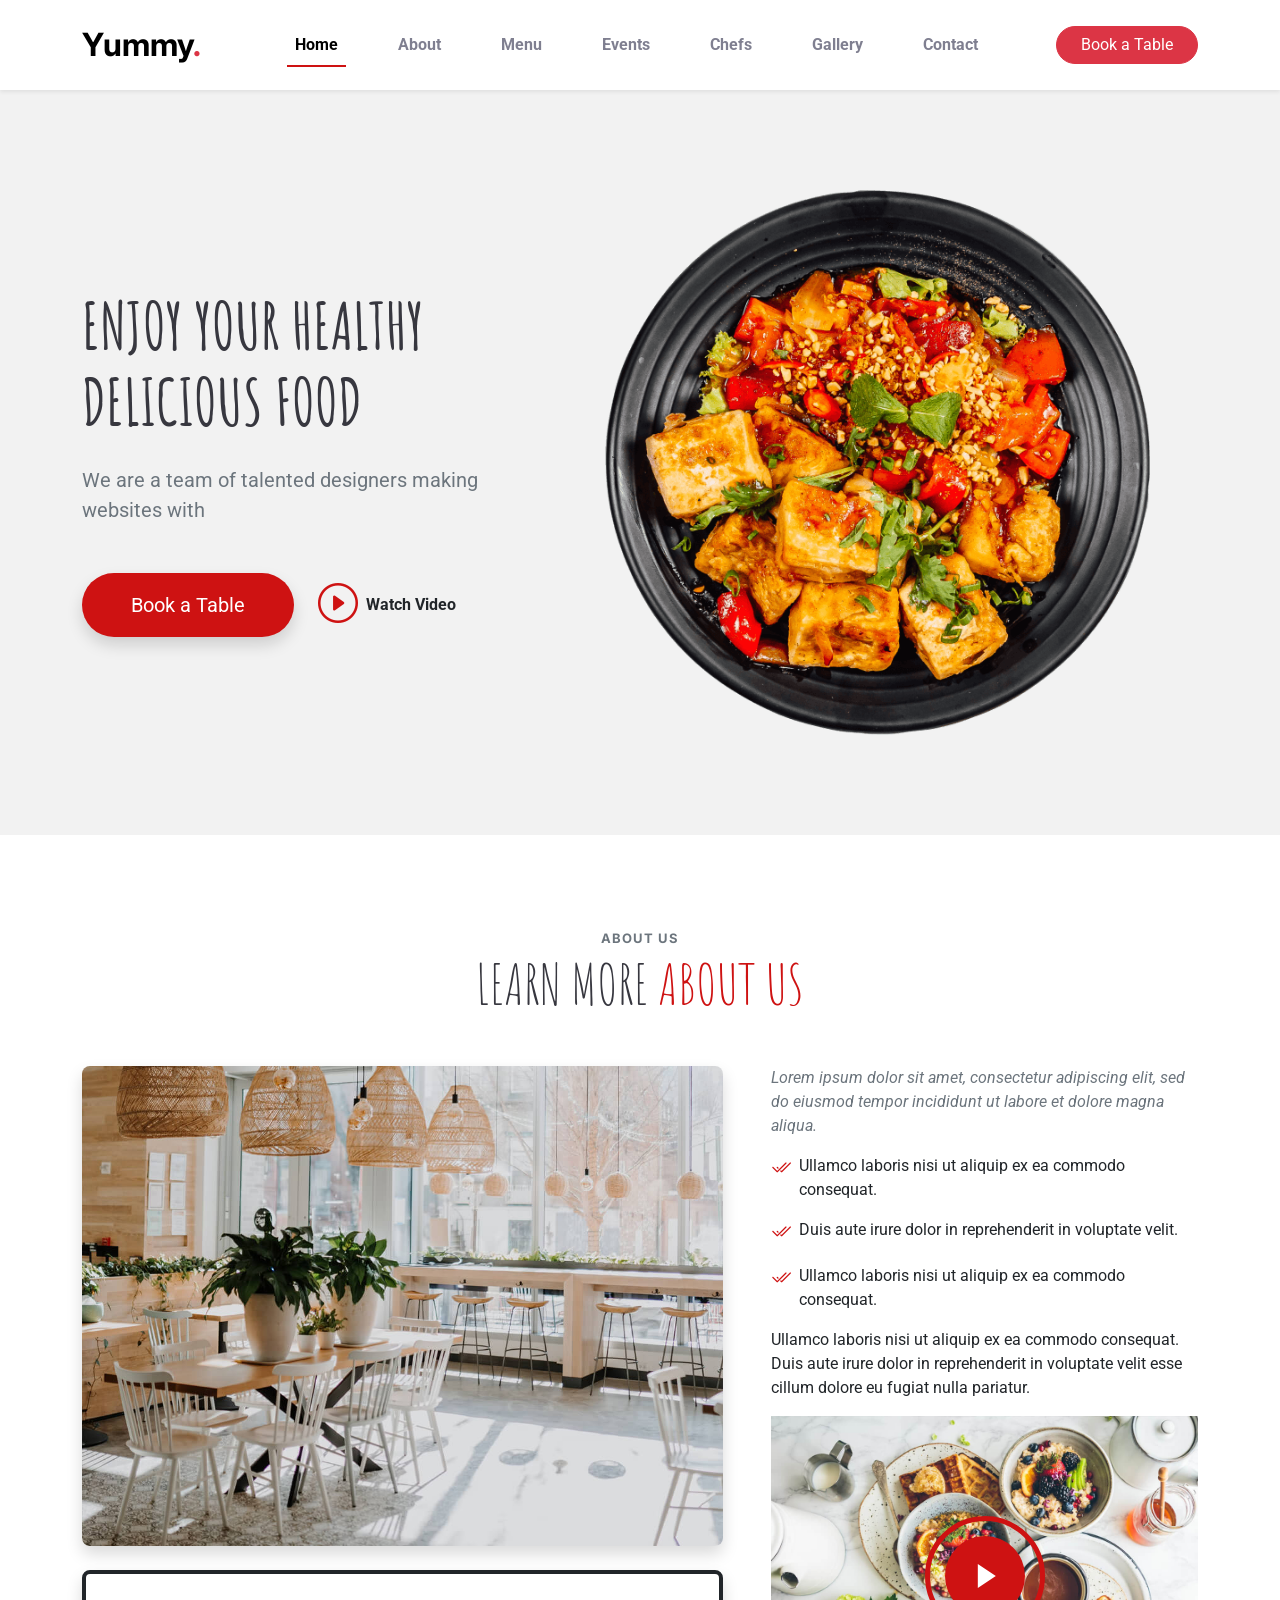
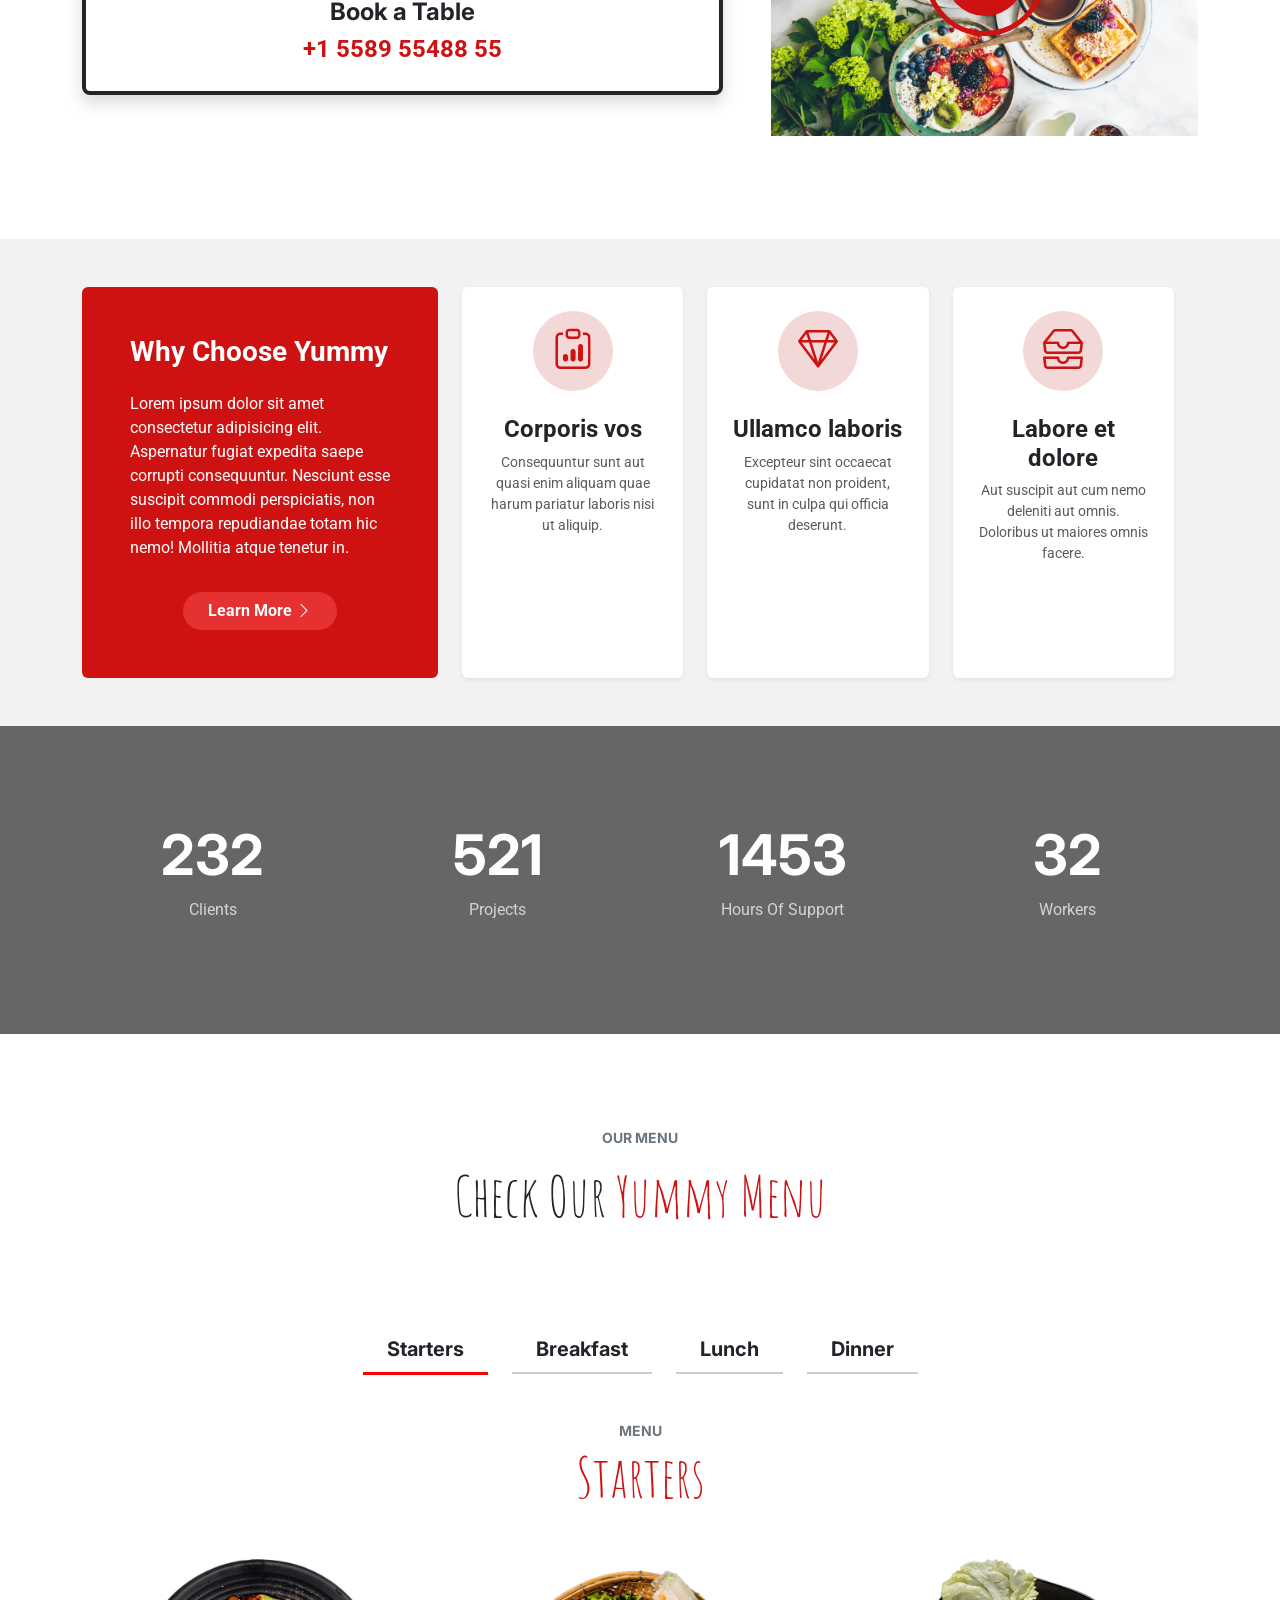
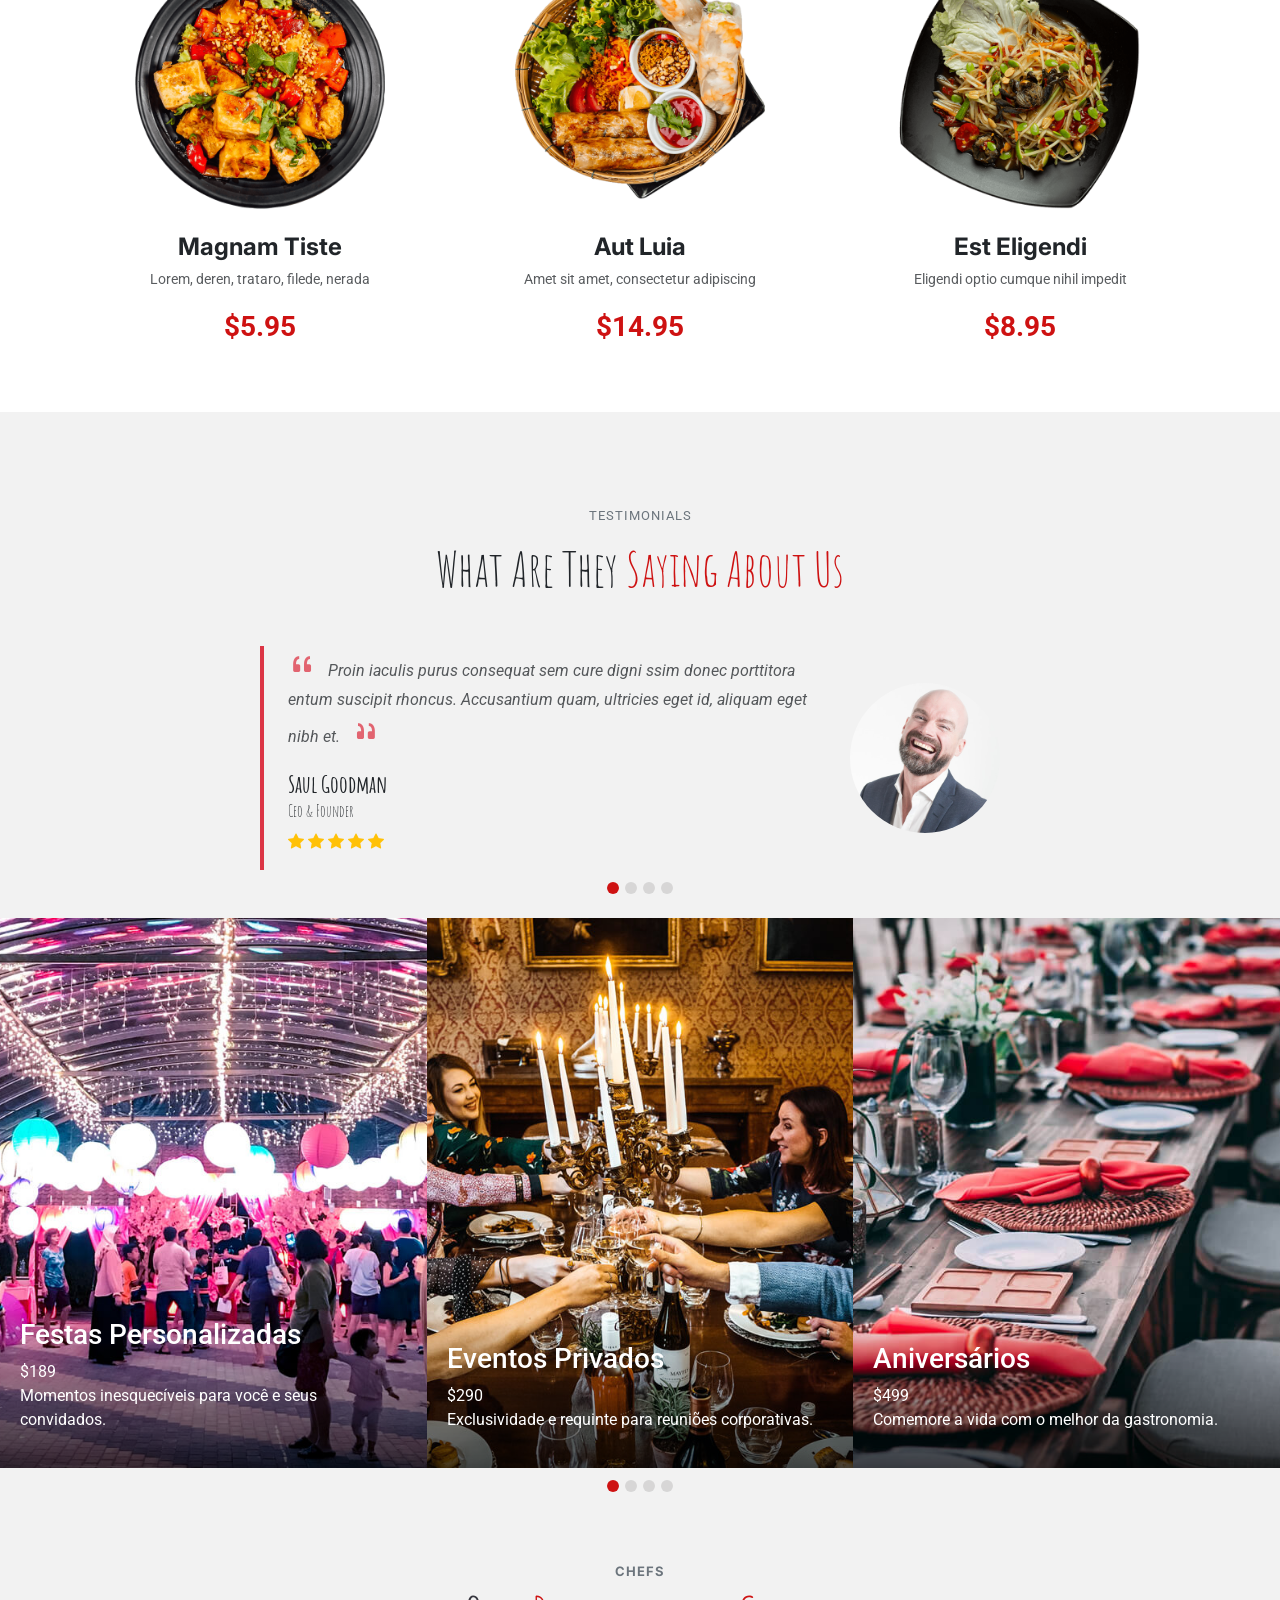
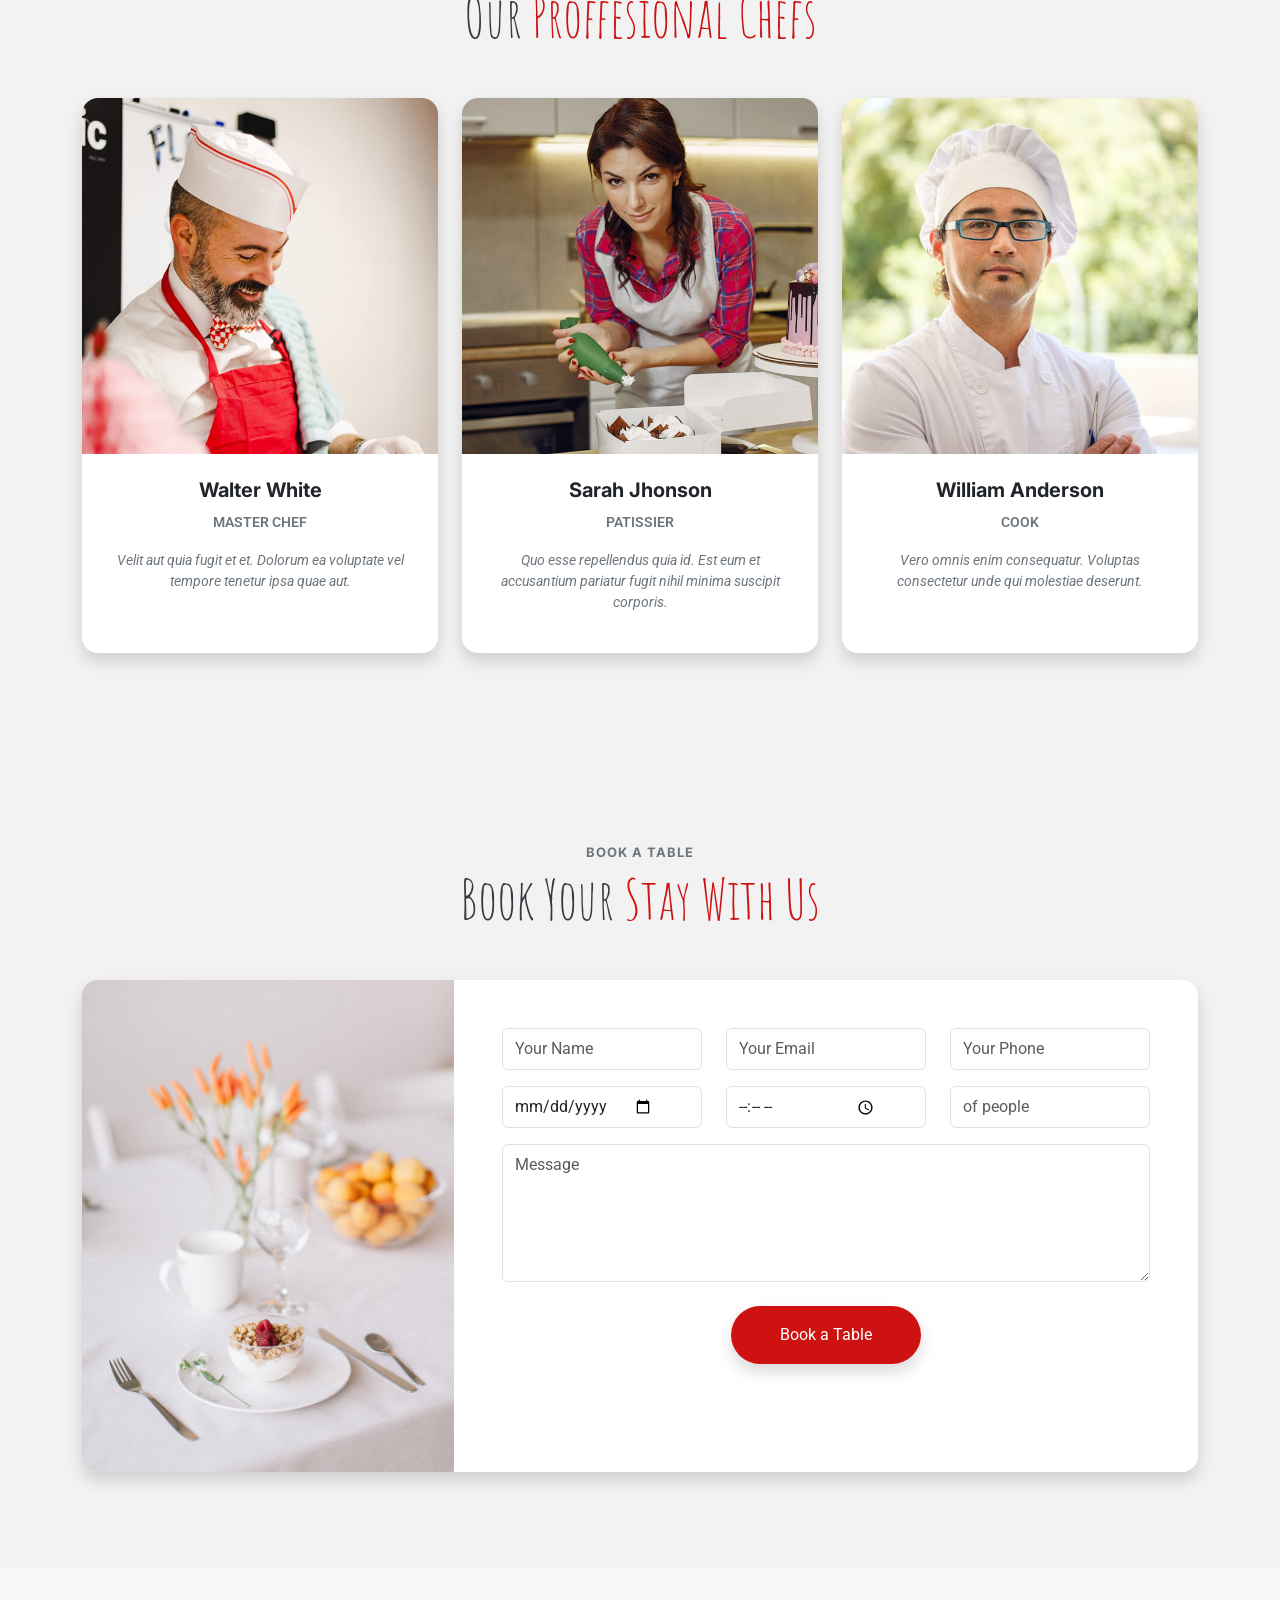
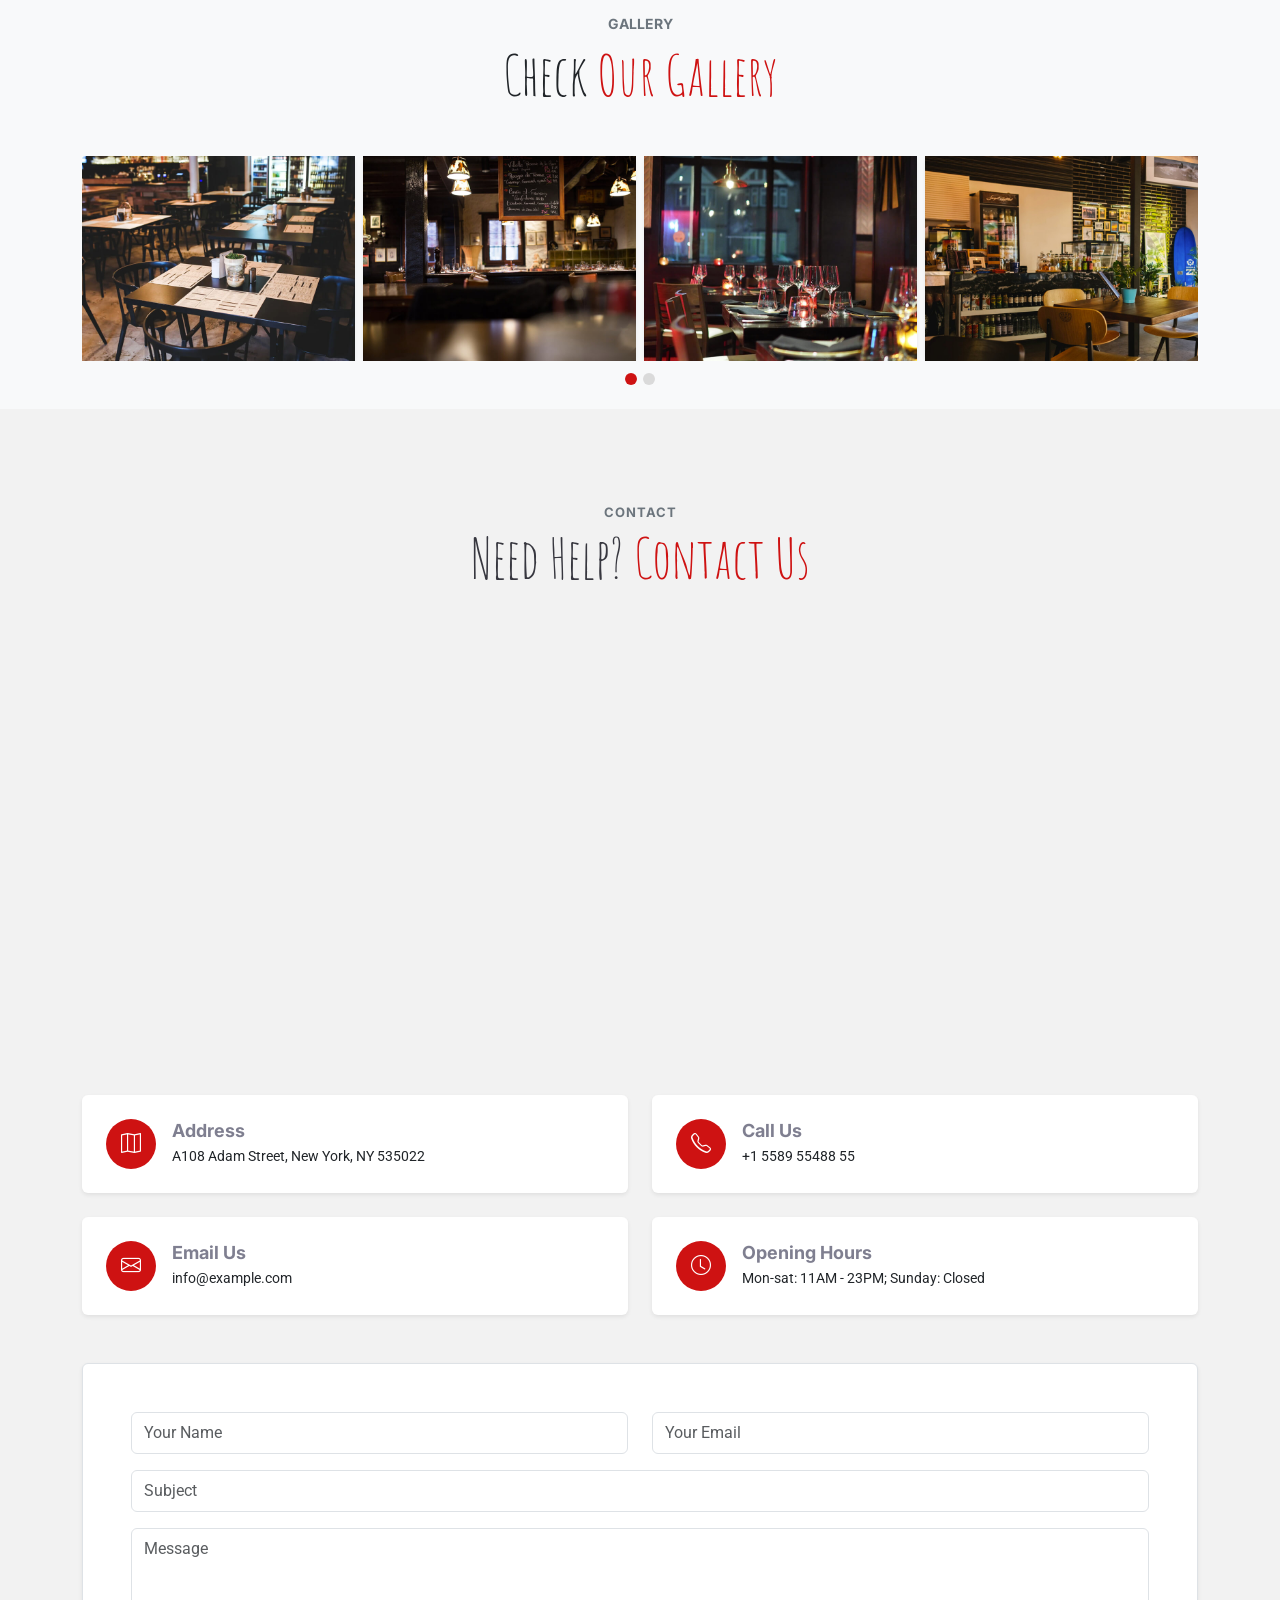
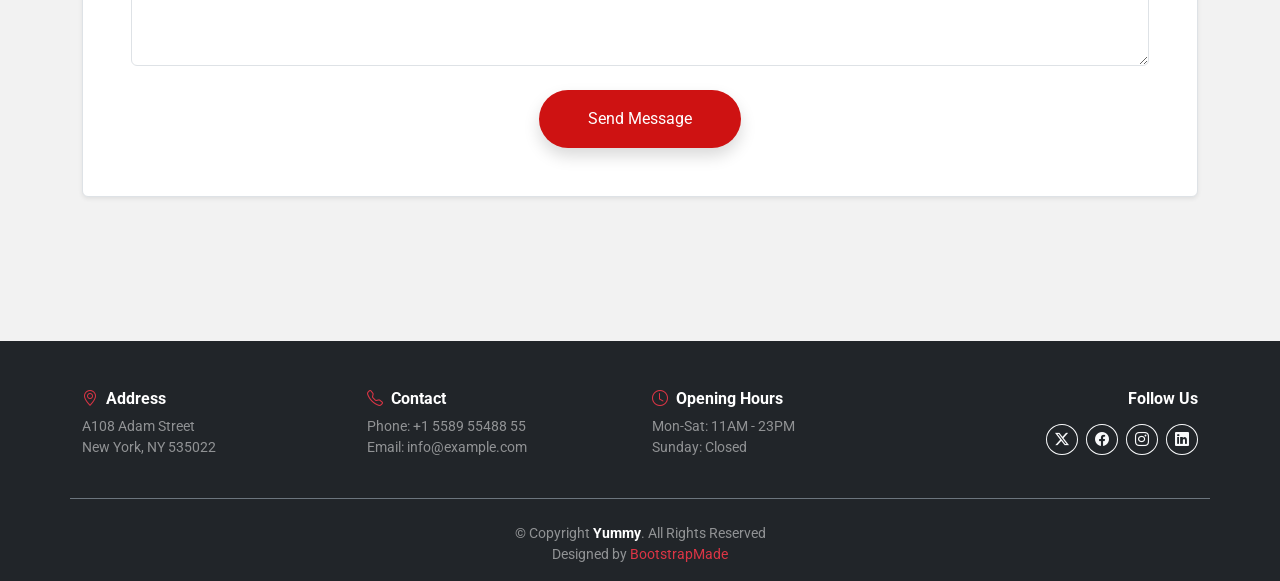
<file: index.html>
<!DOCTYPE html>
<html lang="pt-br">

<head>
    <meta charset="UTF-8">
    <meta name="viewport" content="width=device-width, initial-scale=1.0">
    <title>Yummy</title>

    <link rel="stylesheet" href="style.css">
    <link href="https://cdn.jsdelivr.net/npm/bootstrap@5.3.8/dist/css/bootstrap.min.css" rel="stylesheet" integrity="sha384-sRIl4kxILFvY47J16cr9ZwB07vP4J8+LH7qKQnuqkuIAvNWLzeN8tE5YBujZqJLB" crossorigin="anonymous">
    <link rel="stylesheet" href="https://cdn.jsdelivr.net/npm/bootstrap-icons@1.13.1/font/bootstrap-icons.min.css">

    <link rel="preconnect" href="https://fonts.googleapis.com">
    <link rel="preconnect" href="https://fonts.gstatic.com" crossorigin>
    <link
        href="https://fonts.googleapis.com/css2?family=Amatic+SC:wght@400;700&family=Inter:wght@300;400;500;600;700&family=Roboto:wght@300;400;500;700&display=swap"
        rel="stylesheet">
</head>

<body data-bs-spy="scroll" data-bs-target="#navbarNav" data-bs-offset="100"
    style="font-family: 'Roboto', sans-serif; color: #212529; background-color: #ffffff;">

    <main>
        <!-- Navegação -->
        <nav class="navbar navbar-expand-lg navbar-light bg-white sticky-top shadow-sm py-3">
            <div class="container">
                <a class="navbar-brand fw-bold fs-2 font-inter" href="#">
                    Yummy<span class="text-danger">.</span>
                </a>

                <button class="navbar-toggler border-0" type="button" data-bs-toggle="collapse"
                    data-bs-target="#navbarNav">
                    <span class="navbar-toggler-icon"></span>
                </button>

                <div class="collapse navbar-collapse justify-content-center" id="navbarNav">
                    <ul class="navbar-nav gap-lg-4">
                        <li class="nav-item">
                            <a class="nav-link fw-bold active" href="#home">Home</a>
                        </li>
                        <li class="nav-item">
                            <a class="nav-link fw-bold" href="#about">About</a>
                        </li>
                        <li class="nav-item">
                            <a class="nav-link fw-bold" href="#menu">Menu</a>
                        </li>
                        <li class="nav-item">
                            <a class="nav-link fw-bold" href="#events">Events</a>
                        </li>
                        <li class="nav-item">
                            <a class="nav-link fw-bold" href="#chefs">Chefs</a>
                        </li>
                        <li class="nav-item">
                            <a class="nav-link fw-bold" href="#gallery">Gallery</a>
                        </li>
                        <li class="nav-item">
                            <a class="nav-link fw-bold" href="#contact">Contact</a>
                        </li>
                    </ul>
                </div>

                <a href="#book-a-table" class="btn btn-danger rounded-pill px-4 d-none d-lg-block">Book a Table</a>
            </div>
        </nav>

        <!-- Home -->
        <section id="home" class="d-flex align-items-center" style="background-color: #f2f2f2; padding: 100px 0;">
            <div class="container">
                <div class="row align-items-center flex-column-reverse flex-lg-row">
                    <div class="col-lg-5 text-center text-lg-start">
                        <h1 class="fw-bold mb-4"
                            style="font-family: 'Amatic SC', cursive; font-size: 64px; color: #37373f;">ENJOY YOUR
                            HEALTHY
                            DELICIOUS FOOD</h1>
                        <p class="fs-5 text-secondary mb-5">We are a team of talented designers making websites with</p>
                        <div class="d-flex flex-wrap justify-content-center justify-content-lg-start gap-4">
                            <a href="#book" class="btn text-white px-5 py-3 fs-5 shadow"
                                style="background-color: #ce1212; border-radius: 50px;">Book a Table</a>
                            <a href="#" class="text-dark fw-bold text-decoration-none d-flex align-items-center">
                                <i class="bi bi-play-circle fs-1 me-2" style="color: #ce1212;"></i> Watch Video
                            </a>
                        </div>
                    </div>
                    <div class="col-lg-7 text-center">
                        <img src="img/hero-img.png" alt="Prato principal" class="" style="max-width: 85%;">
                    </div>
                </div>
            </div>
        </section>

        <!-- About -->
        <section id="about" class="py-5">
            <div class="container py-5">
                <div class="text-center mb-5">
                    <h2 class="text-uppercase fw-bold text-secondary mb-1"
                        style="font-family: 'Inter', sans-serif; font-size: 13px; letter-spacing: 1px;">ABOUT US</h2>
                    <p class="display-4" style="font-family: 'Amatic SC', cursive; color: #37373f;">LEARN MORE <span
                            style="color: #ce1212;">ABOUT US</span></p>
                </div>
                <div class="row gy-4">
                    <div class="col-lg-7">
                        <div class="d-flex flex-column align-items-center">
                            <img src="img/about.jpg" class="w-100 rounded-3 shadow" alt="Restaurante">
                            <div
                                class="mt-4 p-4 bg-white border border-4 border-dark opacity-80 rounded-3 shadow text-center w-100">
                                <h4 class="fw-bold mb-1" style="font-family: 'Inter', sans-serif; font-size: 24px;">Book
                                    a
                                    Table</h4>
                                <p class="mb-0 fw-bold fs-4" style="color: #ce1212;">+1 5589 55488 55</p>
                            </div>
                        </div>
                    </div>
                    <div class="col-lg-5">
                        <div class="ps-lg-4">
                            <p class="fst-italic text-secondary">Lorem ipsum dolor sit amet, consectetur adipiscing
                                elit,
                                sed do eiusmod tempor incididunt ut labore et dolore magna aliqua.</p>
                            <ul class="list-unstyled">
                                <li class="mb-3 d-flex align-items-start"><i class="bi bi-check2-all me-2 fs-5 fw-bold"
                                        style="color: #ce1212;"></i> Ullamco laboris nisi ut aliquip ex ea commodo
                                    consequat.</li>
                                <li class="mb-3 d-flex align-items-start"><i class="bi bi-check2-all me-2 fs-5 fw-bold"
                                        style="color: #ce1212;"></i> Duis aute irure dolor in reprehenderit in voluptate
                                    velit.</li>
                                <li class="mb-3 d-flex align-items-start"><i class="bi bi-check2-all me-2 fs-5 fw-bold"
                                        style="color: #ce1212;"></i> Ullamco laboris nisi ut aliquip ex ea commodo
                                    consequat.</li>
                            </ul>
                            <p>Ullamco laboris nisi ut aliquip ex ea commodo consequat. Duis aute irure dolor in
                                reprehenderit in voluptate velit esse cillum dolore eu fugiat nulla pariatur.</p>
                            <div class="video-container">
                                <img src="img/about-2.jpg" class="img-fluid" alt="">

                                <a href="#" class="play-btn" data-bs-toggle="modal" data-bs-target="#videoModal">
                                </a>
                            </div>

                            <div class="modal fade" id="videoModal" tabindex="-1">
                                <div class="modal-dialog modal-dialog-centered modal-lg">
                                    <div class="modal-content">

                                        <div class="modal-header">
                                            <h5 class="modal-title">Vídeo</h5>
                                            <button type="button" class="btn-close" data-bs-dismiss="modal"></button>
                                        </div>

                                        <div class="modal-body p-0">
                                            <iframe width="100%" height="400"
                                                src="https://www.youtube.com/embed/Y7f98aduVJ8" title="YouTube video"
                                                frameborder="0" allowfullscreen>
                                            </iframe>
                                        </div>
                                    </div>
                                </div>
                            </div>
                        </div>
                    </div>
                </div>
            </div>
        </section>

        <!-- Why Choose Yummy -->
        <section class="py-5" style="background-color: #f2f2f2;">
            <div class="container">
                <div class="row">
                    <div class="col-lg-4">
                        <div class="bg-yummy text-white p-5 rounded">
                            <h3 class="fw-bold mb-4">Why Choose Yummy</h3>
                            <p>Lorem ipsum dolor sit amet consectetur adipisicing elit. Aspernatur fugiat expedita saepe
                                corrupti consequuntur. Nesciunt esse suscipit commodi perspiciatis, non illo tempora
                                repudiandae totam hic nemo! Mollitia atque tenetur in.</p>
                            <div class="text-center">
                                <a href="#" class="btn rounded-pill px-4 mt-3 fw-bold text-yummy1">Learn More
                                    <i class="bi bi-chevron-right"></i></a>
                            </div>
                        </div>
                    </div>
                    <div class="col-lg-8">
                        <div class="row h-100">
                            <div class="row">
                                <!-- Item do ícone 1 -->
                                <div class="col-md-4">
                                    <div class="icon-box text-center p-4 bg-white shadow-sm rounded h-100">
                                        <div class="icon-circle bg-yummy-light mb-4">
                                            <i class="bi bi-clipboard-data fs-1 text-yummy"></i>
                                        </div>
                                        <h4 class="fw-bold">Corporis vos</h4>
                                        <p class="small text-muted">Consequuntur sunt aut quasi enim aliquam quae harum
                                            pariatur laboris nisi ut aliquip.</p>
                                    </div>
                                </div>
                                <!-- Item do ícone 2 -->
                                <div class="col-md-4">
                                    <div class="icon-box text-center p-4 bg-white shadow-sm rounded h-100">
                                        <div class="icon-circle bg-yummy-light mb-4">
                                            <i class="bi bi-gem fs-1 text-yummy"></i>
                                        </div>
                                        <h4 class="fw-bold">Ullamco laboris</h4>
                                        <p class="small text-muted">Excepteur sint occaecat cupidatat non proident, sunt
                                            in
                                            culpa qui officia deserunt.</p>
                                    </div>
                                </div>
                                <!-- Item do ícone 3 -->
                                <div class="col-md-4">
                                    <div class="icon-box text-center p-4 bg-white shadow-sm rounded h-100">
                                        <div class="icon-circle bg-yummy-light mb-4">
                                            <i class="bi bi-inboxes fs-1 text-yummy"></i>
                                        </div>
                                        <h4 class="fw-bold">Labore et dolore</h4>
                                        <p class="small text-muted">Aut suscipit aut cum nemo deleniti aut omnis.
                                            Doloribus
                                            ut maiores omnis facere.</p>
                                    </div>
                                </div>
                            </div>
                        </div>
                    </div>
                </div>
        </section>

        <!-- Stats -->
        <section class="py-5 text-white text-center"
            style="background: linear-gradient(rgba(0,0,0,0.6), rgba(0,0,0,0.6)), url('img/stats-bg.jpg') center/cover fixed;">
            <div class="container py-5">
                <div class="row gy-4">
                    <div class="col-md-3">
                        <h2 class="display-4 fw-bold" style="font-family: 'Inter', sans-serif;">232</h2>
                        <p class="text-light opacity-75">Clients</p>
                    </div>
                    <div class="col-md-3">
                        <h2 class="display-4 fw-bold" style="font-family: 'Inter', sans-serif;">521</h2>
                        <p class="text-light opacity-75">Projects</p>
                    </div>
                    <div class="col-md-3">
                        <h2 class="display-4 fw-bold" style="font-family: 'Inter', sans-serif;">1453</h2>
                        <p class="text-light opacity-75">Hours Of Support</p>
                    </div>
                    <div class="col-md-3">
                        <h2 class="display-4 fw-bold" style="font-family: 'Inter', sans-serif;">32</h2>
                        <p class="text-light opacity-75">Workers</p>
                    </div>
                </div>
            </div>
        </section>

        <!-- Menu Section -->
        <section id="menu" class="p-5">
            <div class="container">
                <div class="text-center mb-5 p-5">
                    <h2 class="text-uppercase small text-secondary fw-bold font-inter mb-3">OUR MENU</h2>
                    <p class="display-4 font-amatic mb-0">Check Our <span style="color: #ce1212;">Yummy Menu</span>
                    </p>
                </div>

                <!-- Navegação das Abas -->
                <ul class="nav nav-content justify-content-center mb-5 gap-md-4" id="menuTabs" role="tablist">
                    <li class="nav-item" role="presentation">
                        <button class="nav-link nav-link-custom active fw-bold fs-5 font-inter py-2 px-4"
                            id="starters-tab" data-bs-toggle="tab" data-bs-target="#starters" type="button"
                            role="tab"><span style="color: #212529;">Starters</span>
                        </button>
                    </li>
                    <li class="nav-item" role="presentation">
                        <button class="nav-link nav-link-custom fw-bold fs-5 font-inter py-2 px-4" id="breakfast-tab"
                            data-bs-toggle="tab" data-bs-target="#breakfast" type="button" role="tab"><span
                                style="color: #212529;">Breakfast</span></button>
                    </li>
                    <li class="nav-item" role="presentation">
                        <button class="nav-link nav-link-custom fw-bold fs-5 font-inter py-2 px-4" id="lunch-tab"
                            data-bs-toggle="tab" data-bs-target="#lunch" type="button" role="tab"><span
                                style="color: #212529;">Lunch</span></button>
                    </li>
                    <li class="nav-item" role="presentation">
                        <button class="nav-link nav-link-custom fw-bold fs-5 font-inter py-2 px-4" id="dinner-tab"
                            data-bs-toggle="tab" data-bs-target="#dinner" type="button" role="tab"><span
                                style="color: #212529;">Dinner</span></button>
                    </li>
                </ul>

                <!-- Conteúdo das Abas -->
                <div class="tab-content" id="menuTabsContent">
                    <!-- Starters -->
                    <div class="tab-pane fade show active" id="starters" role="tabpanel">
                        <div class="text-center">
                            <h2 class="text-uppercase small text-secondary fw-bold font-inter mb-1">Menu</h2>
                            <p style="color: #ce1212;" class="display-4 font-amatic mb-5">Starters</p>
                        </div>
                        <div class="row gy-5 ">
                            <div class="col-lg-4 col-md-6 text-center menu-item">
                                <img src="img/menu/menu-item-1.png" class="img-fluid mb-4"
                                    style="max-height: 250px;" alt="[Prato de Entrada 1]">
                                <h4 class="fw-bold font-inter">Magnam Tiste</h4>
                                <p class="small text-muted">Lorem, deren, trataro, filede, nerada</p>
                                <p class="text-primary-yummy fs-3 fw-bold" style="color: #ce1212;">$5.95</p>
                            </div>
                            <div class="col-lg-4 col-md-6 text-center menu-item">
                                <img src="img/menu/menu-item-2.png" class="img-fluid mb-4"
                                    style="max-height: 250px;" alt="[Prato de Entrada 2]">
                                <h4 class="fw-bold font-inter">Aut Luia</h4>
                                <p class="small text-muted">Amet sit amet, consectetur adipiscing</p>
                                <p class="text-primary-yummy fs-3 fw-bold" style="color: #ce1212;">$14.95</p>
                            </div>
                            <div class="col-lg-4 col-md-6 text-center menu-item">
                                <img src="img/menu/menu-item-3.png" class="img-fluid mb-4"
                                    style="max-height: 250px;" alt="[Prato de Entrada 3]">
                                <h4 class="fw-bold font-inter">Est Eligendi</h4>
                                <p class="small text-muted">Eligendi optio cumque nihil impedit</p>
                                <p class="text-primary-yummy fs-3 fw-bold" style="color: #ce1212;">$8.95</p>
                            </div>
                        </div>
                    </div>

                    <!-- Breakfast -->
                    <div class="tab-pane fade" id="breakfast" role="tabpanel">
                        <div class="row gy-5">
                            <div class="text-center">
                                <h2 class="text-uppercase small text-secondary fw-bold font-inter mb-1">Menu</h2>
                                <p style="color: #ce1212;" class="display-4 font-amatic mb-5">Breakfast</p>
                            </div>
                            <div class="col-lg-4 col-md-6 text-center menu-item">
                                <img src="img/menu/menu-item-4.png" class="img-fluid mb-4"
                                    style="max-height: 250px;" alt="[Café da Manhã 1]">
                                <h4 class="fw-bold font-inter">Eos Luptus</h4>
                                <p class="small text-muted">Deleniti atque corrupti quos dolores</p>
                                <p class="text-primary-yummy fs-3 fw-bold" style="color: #ce1212;">$12.95</p>
                            </div>
                            <div class="col-lg-4 col-md-6 text-center menu-item">
                                <img src="img/menu/menu-item-5.png" class="img-fluid mb-4"
                                    style="max-height: 250px;" alt="[Café da Manhã 2]">
                                <h4 class="fw-bold font-inter">Luptas Eos</h4>
                                <p class="small text-muted">Itaque earum rerum hic tenetur</p>
                                <p class="text-primary-yummy fs-3 fw-bold" style="color: #ce1212;">$11.50</p>
                            </div>
                            <div class="col-lg-4 col-md-6 text-center menu-item">
                                <img src="img/menu/menu-item-3.png" class="img-fluid mb-4"
                                    style="max-height: 250px;" alt="[Prato de Entrada 3]">
                                <h4 class="fw-bold font-inter">Est Eligendi</h4>
                                <p class="small text-muted">Eligendi optio cumque nihil impedit</p>
                                <p class="text-primary-yummy fs-3 fw-bold" style="color: #ce1212;">$8.95</p>
                            </div>
                        </div>
                    </div>

                    <!-- Lunch -->
                    <div class="tab-pane fade" id="lunch" role="tabpanel">
                        <div class="row gy-5">
                            <div class="text-center">
                                <h2 class="text-uppercase small text-secondary fw-bold font-inter mb-1">Menu</h2>
                                <p style="color: #ce1212;" class="display-4 font-amatic mb-5">Lunch</p>
                            </div>
                            <div class="col-lg-4 col-md-6 text-center menu-item">
                                <img src="img/menu/menu-item-6.png" class="img-fluid mb-4"
                                    style="max-height: 250px;" alt="Almoço 1">
                                <h4 class="fw-bold font-inter">Laboriosam Diread</h4>
                                <p class="small text-muted">Facere possimus, omnis voluptas assumenda</p>
                                <p class="text-primary-yummy fs-3 fw-bold" style="color: #ce1212;">$9.95</p>
                            </div>
                            <div class="col-lg-4 col-md-6 text-center menu-item">
                                <img src="img/menu/menu-item-2.png" class="img-fluid mb-4"
                                    style="max-height: 250px;" alt="[Prato de Entrada 2]">
                                <h4 class="fw-bold font-inter">Aut Luia</h4>
                                <p class="small text-muted">Amet sit amet, consectetur adipiscing</p>
                                <p class="text-primary-yummy fs-3 fw-bold" style="color: #ce1212;">$14.95</p>
                            </div>
                            <div class="col-lg-4 col-md-6 text-center menu-item">
                                <img src="img/menu/menu-item-3.png" class="img-fluid mb-4"
                                    style="max-height: 250px;" alt="[Prato de Entrada 3]">
                                <h4 class="fw-bold font-inter">Est Eligendi</h4>
                                <p class="small text-muted">Eligendi optio cumque nihil impedit</p>
                                <p class="text-primary-yummy fs-3 fw-bold" style="color: #ce1212;">$8.95</p>
                            </div>
                        </div>
                    </div>

                    <!-- Dinner -->
                    <div class="tab-pane fade" id="dinner" role="tabpanel">
                        <div class="row gy-5">
                            <div class="text-center">
                                <h2 class="text-uppercase small text-secondary fw-bold font-inter mb-1">Menu</h2>
                                <p style="color: #ce1212;" class="display-4 font-amatic mb-5">Dinner</p>
                            </div>
                            <div class="col-lg-4 col-md-6 text-center menu-item">
                                <img src="img/menu/menu-item-3.png" class="img-fluid mb-4"
                                    style="max-height: 250px;" alt="Jantar 1">
                                <h4 class="fw-bold font-inter">Est Eligendi</h4>
                                <p class="small text-muted">Optio cumque nihil impedit quo minus</p>
                                <p class="text-primary-yummy fs-3 fw-bold" style="color: #ce1212;">$16.00</p>
                            </div>
                            <div class="col-lg-4 col-md-6 text-center menu-item">
                                <img src="img/menu/menu-item-2.png" class="img-fluid mb-4"
                                    style="max-height: 250px;" alt="[Prato de Entrada 2]">
                                <h4 class="fw-bold font-inter">Aut Luia</h4>
                                <p class="small text-muted">Amet sit amet, consectetur adipiscing</p>
                                <p class="text-primary-yummy fs-3 fw-bold" style="color: #ce1212;">$14.95</p>
                            </div>
                            <div class="col-lg-4 col-md-6 text-center menu-item">
                                <img src="img/menu/menu-item-3.png" class="img-fluid mb-4"
                                    style="max-height: 250px;" alt="[Prato de Entrada 3]">
                                <h4 class="fw-bold font-inter">Est Eligendi</h4>
                                <p class="small text-muted">Eligendi optio cumque nihil impedit</p>
                                <p class="text-primary-yummy fs-3 fw-bold" style="color: #ce1212;">$8.95</p>
                            </div>
                        </div>
                    </div>
                </div>
            </div>
        </section>

        <!-- Secção de Testemunhos -->
        <section id="testimonials" class="py-5 position-relative" style="background-color: #f2f2f2;">
            <div class="container py-5 text-dark">

                <div id="testimonialCarousel" class="carousel slide" data-bs-ride="carousel">
                    <!-- Indicadores -->
                    <div class="carousel-indicators mb-n5" style="bottom: -50px;">
                        <button type="button" data-bs-target="#testimonialCarousel" data-bs-slide-to="0"
                            class="active rounded-circle" style="width: 12px; height: 12px;"
                            aria-current="true"></button>
                        <button type="button" data-bs-target="#testimonialCarousel" data-bs-slide-to="1"
                            class="rounded-circle" style="width: 12px; height: 12px;"></button>
                        <button type="button" data-bs-target="#testimonialCarousel" data-bs-slide-to="2"
                            class="rounded-circle" style="width: 12px; height: 12px;"></button>
                        <button type="button" data-bs-target="#testimonialCarousel" data-bs-slide-to="3"
                            class="rounded-circle" style="width: 12px; height: 12px;"></button>
                    </div>

                    <div class="text-center mb-5">
                        <h2 class="text-uppercase fw-normal text-secondary mb-3"
                            style="font-size: 13px; letter-spacing: 1px;">
                            TESTIMONIALS</h2>
                        <p class="display-5 font-amatic">What Are They <span class="text-yummy"
                                style="color: #ce1212;">Saying About Us</span></p>
                    </div>

                    <div class="carousel-inner">
                        <!-- Testimonials 1 -->
                        <div class="carousel-item active">
                            <div class="row justify-content-center">
                                <div class="col-lg-10 col-xl-8">
                                    <div class="row align-items-center">
                                        <div class="col-md-9 border-start border-danger border-4 ps-4">
                                            <div class="fst-italic opacity-75">
                                                <p>
                                                    <i class="bi bi-quote fs-3 text-danger me-2"></i>
                                                    Proin iaculis purus consequat sem cure digni ssim donec porttitora
                                                    entum
                                                    suscipit rhoncus. Accusantium quam, ultricies eget id, aliquam eget
                                                    nibh
                                                    et.
                                                    <i class="bi bi-quote fs-3 text-danger ms-2"
                                                        style="display:inline-block; transform: scaleX(-1);"></i>
                                                </p>
                                            </div>

                                            <h3 class="h4 fw-bold font-amatic mb-1">Saul Goodman</h3>
                                            <h4 class="h6 text-dark-50 font-amatic mb-2">Ceo &amp; Founder</h4>

                                            <div class="mb-3">
                                                <i class="bi bi-star-fill text-warning"></i>
                                                <i class="bi bi-star-fill text-warning"></i>
                                                <i class="bi bi-star-fill text-warning"></i>
                                                <i class="bi bi-star-fill text-warning"></i>
                                                <i class="bi bi-star-fill text-warning"></i>
                                            </div>
                                        </div>
                                        <div class="col-md-3 text-center">
                                            <img src="img/testimonials/testimonials-1.jpg"
                                                class="img-fluid rounded-circle" style="width: 150px;"
                                                alt="Imagem de Saul Goodman">
                                        </div>
                                    </div>
                                </div>
                            </div>
                        </div>

                        <!-- Testimonials 2 -->
                        <div class="carousel-item">
                            <div class="row justify-content-center">
                                <div class="col-lg-10 col-xl-8">
                                    <div class="row align-items-center">
                                        <div class="col-md-9 border-start border-danger border-4 ps-4">
                                            <div class="fst-italic opacity-75">
                                                <p>
                                                    <i class="bi bi-quote fs-3 text-danger me-2"></i>
                                                    Proin iaculis purus consequat sem cure digni ssim donec porttitora
                                                    entum
                                                    suscipit rhoncus. Accusantium quam, ultricies eget id, aliquam eget
                                                    nibh
                                                    et.
                                                    <i class="bi bi-quote fs-3 text-danger ms-2"
                                                        style="display:inline-block; transform: scaleX(-1);"></i>
                                                </p>
                                            </div>

                                            <h3 class="h4 fw-bold font-amatic mb-1">Saul Goodman</h3>
                                            <h4 class="h6 text-dark-50 font-amatic mb-2">Ceo &amp; Founder</h4>

                                            <div class="mb-3">
                                                <i class="bi bi-star-fill text-warning"></i>
                                                <i class="bi bi-star-fill text-warning"></i>
                                                <i class="bi bi-star-fill text-warning"></i>
                                                <i class="bi bi-star-fill text-warning"></i>
                                                <i class="bi bi-star-fill text-warning"></i>
                                            </div>
                                        </div>
                                        <div class="col-md-3 text-center">
                                            <img src="img/testimonials/testimonials-2.jpg"
                                                class="img-fluid rounded-circle" style="width: 150px;"
                                                alt="Imagem de Saul Goodman">
                                        </div>
                                    </div>
                                </div>
                            </div>
                        </div>

                        <!-- Testimonials 3 -->
                        <div class="carousel-item">
                            <div class="row justify-content-center">
                                <div class="col-lg-10 col-xl-8">
                                    <div class="row align-items-center">
                                        <div class="col-md-9 border-start border-danger border-4 ps-4">
                                            <div class="fst-italic opacity-75">
                                                <p>
                                                    <i class="bi bi-quote fs-3 text-danger me-2"></i>
                                                    Proin iaculis purus consequat sem cure digni ssim donec porttitora
                                                    entum
                                                    suscipit rhoncus. Accusantium quam, ultricies eget id, aliquam eget
                                                    nibh
                                                    et.
                                                    <i class="bi bi-quote fs-3 text-danger ms-2"
                                                        style="display:inline-block; transform: scaleX(-1);"></i>
                                                </p>
                                            </div>

                                            <h3 class="h4 fw-bold font-amatic mb-1">Saul Goodman</h3>
                                            <h4 class="h6 text-dark-50 font-amatic mb-2">Ceo &amp; Founder</h4>

                                            <div class="mb-3">
                                                <i class="bi bi-star-fill text-warning"></i>
                                                <i class="bi bi-star-fill text-warning"></i>
                                                <i class="bi bi-star-fill text-warning"></i>
                                                <i class="bi bi-star-fill text-warning"></i>
                                                <i class="bi bi-star-fill text-warning"></i>
                                            </div>
                                        </div>
                                        <div class="col-md-3 text-center">
                                            <img src="img/testimonials/testimonials-3.jpg"
                                                class="img-fluid rounded-circle" style="width: 150px;"
                                                alt="Imagem de Saul Goodman">
                                        </div>
                                    </div>
                                </div>
                            </div>
                        </div>

                        <!-- Testimonials 4 -->
                        <div class="carousel-item">
                            <div class="row justify-content-center">
                                <div class="col-lg-10 col-xl-8">
                                    <div class="row align-items-center">
                                        <div class="col-md-9 border-start border-danger border-4 ps-4">
                                            <div class="fst-italic opacity-75">
                                                <p>
                                                    <i class="bi bi-quote fs-3 text-danger me-2"></i>
                                                    Fugiat enim eram quae cillum dolore dolor amet nulla culpa multos
                                                    export
                                                    minim fugiat minim velit minim dolor enim duis veniam ipsum anim
                                                    magna
                                                    sunt elit fore quem dolore labore illum veniam.
                                                    <i class="bi bi-quote fs-3 text-danger ms-2"
                                                        style="display:inline-block; transform: scaleX(-1);"></i>
                                                </p>
                                            </div>

                                            <h3 class="h4 fw-bold font-amatic mb-1">Jonh Larson</h3>
                                            <h4 class="h6 text-dark-50 font-amatic mb-2">Entrepreneur</h4>

                                            <div class="mb-3">
                                                <i class="bi bi-star-fill text-warning"></i>
                                                <i class="bi bi-star-fill text-warning"></i>
                                                <i class="bi bi-star-fill text-warning"></i>
                                                <i class="bi bi-star-fill text-warning"></i>
                                                <i class="bi bi-star-fill text-warning"></i>
                                            </div>
                                        </div>
                                        <div class="col-md-3 text-center">
                                            <img src="img/testimonials/testimonials-4.jpg"
                                                class="img-fluid rounded-circle" style="width: 150px;"
                                                alt="Imagem de Saul Goodman">
                                        </div>
                                    </div>
                                </div>
                            </div>
                        </div>
                    </div>
                </div>

            </div>
            </section">

            <!-- Seção de Eventos -->
            <div id="eventCarousel" class="carousel slide" data-bs-ride="carousel">

                <div id="events" class="carousel-inner">

                    <!-- SLIDE 1 -->
                    <div class="carousel-item active">
                        <div id="events" class="row g-0">

                            <div class="col-md-4">
                                <div class="card-event">
                                    <img src="img/events-1.jpg" class="img-event">
                                    <div class="overlay">
                                        <h3>Festas Personalizadas</h3>
                                        <span>$189</span>
                                        <p>Momentos inesquecíveis para você e seus convidados.</p>
                                    </div>
                                </div>
                            </div>

                            <div class="col-md-4">
                                <div class="card-event">
                                    <img src="img/events-2.jpg" class="img-event">
                                    <div class="overlay">
                                        <h3>Eventos Privados</h3>
                                        <span>$290</span>
                                        <p>Exclusividade e requinte para reuniões corporativas.</p>
                                    </div>
                                </div>
                            </div>

                            <div class="col-md-4">
                                <div class="card-event">
                                    <img src="img/events-3.jpg" class="img-event">
                                    <div class="overlay">
                                        <h3>Aniversários</h3>
                                        <span>$499</span>
                                        <p>Comemore a vida com o melhor da gastronomia.</p>
                                    </div>
                                </div>
                            </div>

                        </div>
                    </div>

                    <!-- SLIDE 2 -->
                    <div class="carousel-item">
                        <div class="row g-0">

                            <div class="col-md-4">
                                <div class="card-event">
                                    <img src="img/events-4.jpg" class="img-event">
                                    <div class="overlay">
                                        <h3>Casamentos</h3>
                                        <span>$1200</span>
                                        <p>O cenário perfeito para o seu grande dia.</p>
                                    </div>
                                </div>
                            </div>

                            <div class="col-md-4">
                                <div class="card-event">
                                    <img src="img/events-2.jpg" class="img-event">
                                    <div class="overlay">
                                        <h3>Eventos Privados</h3>
                                        <span>$290</span>
                                        <p>Exclusividade e requinte para reuniões corporativas.</p>
                                    </div>
                                </div>
                            </div>

                            <div class="col-md-4">
                                <div class="card-event">
                                    <img src="img/events-3.jpg" class="img-event">
                                    <div class="overlay">
                                        <h3>Aniversários</h3>
                                        <span>$499</span>
                                        <p>Comemore a vida com o melhor da gastronomia.</p>
                                    </div>
                                </div>
                            </div>

                        </div>
                    </div>

                    <!-- SLIDE 3 -->
                    <div class="carousel-item">
                        <div class="row g-0">

                            <div class="col-md-4">
                                <div class="card-event">
                                    <img src="img/events-4.jpg" class="img-event">
                                    <div class="overlay">
                                        <h3>Casamentos</h3>
                                        <span>$1200</span>
                                        <p>O cenário perfeito para o seu grande dia.</p>
                                    </div>
                                </div>
                            </div>

                            <div class="col-md-4">
                                <div class="card-event">
                                    <img src="img/events-2.jpg" class="img-event">
                                    <div class="overlay">
                                        <h3>Eventos Privados</h3>
                                        <span>$290</span>
                                        <p>Exclusividade e requinte para reuniões corporativas.</p>
                                    </div>
                                </div>
                            </div>

                            <div class="col-md-4">
                                <div class="card-event">
                                    <img src="img/events-3.jpg" class="img-event">
                                    <div class="overlay">
                                        <h3>Aniversários</h3>
                                        <span>$499</span>
                                        <p>Comemore a vida com o melhor da gastronomia.</p>
                                    </div>
                                </div>
                            </div>

                        </div>
                    </div>


                    <!-- SLIDE 4 -->
                    <div class="carousel-item">
                        <div class="row g-0">

                            <div class="col-md-4">
                                <div class="card-event">
                                    <img src="img/events-4.jpg" class="img-event">
                                    <div class="overlay">
                                        <h3>Casamentos</h3>
                                        <span>$1200</span>
                                        <p>O cenário perfeito para o seu grande dia.</p>
                                    </div>
                                </div>
                            </div>

                            <div class="col-md-4">
                                <div class="card-event">
                                    <img src="img/events-2.jpg" class="img-event">
                                    <div class="overlay">
                                        <h3>Eventos Privados</h3>
                                        <span>$290</span>
                                        <p>Exclusividade e requinte para reuniões corporativas.</p>
                                    </div>
                                </div>
                            </div>

                            <div class="col-md-4">
                                <div class="card-event">
                                    <img src="img/events-3.jpg" class="img-event">
                                    <div class="overlay">
                                        <h3>Aniversários</h3>
                                        <span>$499</span>
                                        <p>Comemore a vida com o melhor da gastronomia.</p>
                                    </div>
                                </div>
                            </div>

                        </div>
                    </div>


                </div>

                <!-- CONTROLES -->

                <div class="carousel-indicators mb-n5" style="bottom: -50px;">
                    <button type="button" data-bs-target="#eventCarousel" data-bs-slide-to="0"
                        class="active rounded-circle bg-dark opacity-1" style="width: 12px; height: 12px;"
                        aria-current="true"></button>
                    <button type="button" data-bs-target="#eventCarousel" data-bs-slide-to="1"
                        class="rounded-circle bg-dark opacity-1" style="width: 12px; height: 12px;"></button>
                    <button type="button" data-bs-target="#eventCarousel" data-bs-slide-to="2"
                        class="rounded-circle bg-dark opacity-1" style="width: 12px; height: 12px;"></button>
                    <button type="button" data-bs-target="#eventCarousel" data-bs-slide-to="3"
                        class="rounded-circle bg-dark opacity-1" style="width: 12px; height: 12px;"></button>
                </div>
            </div>

            <!-- Chefs -->
            <section id="chefs" class="py-5" style="background-color: #f2f2f2;">
                <div class="container py-5 text-center">
                    <div class="mb-5">
                        <h2 class="text-uppercase fw-bold text-secondary mb-1"
                            style="font-family: 'Inter', sans-serif; font-size: 13px; letter-spacing: 1px;">Chefs</h2>
                        <p class="display-4" style="font-family: 'Amatic SC', cursive; color: #37373f;">Our <span
                                style="color: #ce1212;">Proffesional Chefs</span></p>
                    </div>
                    <div class="row gy-4">
                        <div class="col-lg-4">
                            <div class="bg-white shadow rounded-4 overflow-hidden h-100 border-0">
                                <img src="img/chefs/chefs-1.jpg" class="img-fluid w-100" alt="Chef 1">
                                <div class="p-4 text-center">
                                    <h4 class="fw-bold" style="font-family: 'Inter', sans-serif; font-size: 20px;">
                                        Walter
                                        White
                                    </h4>
                                    <span class="text-secondary small text-uppercase fw-semibold">Master Chef</span>
                                    <p class="mt-3 text-secondary small fst-italic">Velit aut quia fugit et et. Dolorum
                                        ea
                                        voluptate vel tempore tenetur ipsa quae aut.</p>
                                </div>
                            </div>
                        </div>
                        <div class="col-lg-4">
                            <div class="bg-white shadow rounded-4 overflow-hidden h-100 border-0">
                                <img src="img/chefs/chefs-2.jpg" class="img-fluid w-100" alt="Chef 2">
                                <div class="p-4 text-center">
                                    <h4 class="fw-bold" style="font-family: 'Inter', sans-serif; font-size: 20px;">Sarah
                                        Jhonson
                                    </h4>
                                    <span class="text-secondary small text-uppercase fw-semibold">Patissier</span>
                                    <p class="mt-3 text-secondary small fst-italic">Quo esse repellendus quia id. Est
                                        eum et
                                        accusantium pariatur fugit nihil minima suscipit corporis.</p>
                                </div>
                            </div>
                        </div>
                        <div class="col-lg-4">
                            <div class="bg-white shadow rounded-4 overflow-hidden h-100 border-0">
                                <img src="img/chefs/chefs-3.jpg" class="img-fluid w-100" alt="Chef 3">
                                <div class="p-4 text-center">
                                    <h4 class="fw-bold" style="font-family: 'Inter', sans-serif; font-size: 20px;">
                                        William
                                        Anderson</h4>
                                    <span class="text-secondary small text-uppercase fw-semibold">Cook</span>
                                    <p class="mt-3 text-secondary small fst-italic">Vero omnis enim consequatur.
                                        Voluptas
                                        consectetur unde qui molestiae deserunt.</p>
                                </div>
                            </div>
                        </div>
                    </div>
                </div>
            </section>

            <!-- Book A Table -->
            <section id="book-a-table" class="py-5" style="background-color: #f2f2f2;">
                <div class="container py-5">
                    <div class="text-center mb-5">
                        <h2 class="text-uppercase fw-bold text-secondary mb-1"
                            style="font-family: 'Inter', sans-serif; font-size: 13px; letter-spacing: 1px;">Book a Table
                        </h2>
                        <p class="display-4" style="font-family: 'Amatic SC', cursive; color: #37373f;">Book Your <span
                                style="color: #ce1212;">Stay With Us</span></p>
                    </div>
                    <div class="row g-0 rounded-4 overflow-hidden shadow">
                        <div class="col-lg-4">
                            <div><img src="img/reservation.jpg" class="w-100 mb-"></div>
                        </div>
                        <div class="col-lg-8 bg-white p-4 p-md-5">
                            <form class="row gy-3">
                                <div class="col-md-4"><input name="Name:" id="Name" type="text"
                                        class="form-control py-2" placeholder="Your Name">
                                </div>
                                <div class="col-md-4"><input name="Email:" id="Email" type="email"
                                        class="form-control py-2" placeholder="Your Email">
                                </div>
                                <div class="col-md-4"><input name="Phone:" id="Phone" type="text"
                                        class="form-control py-2" placeholder="Your Phone">
                                </div>
                                <div class="col-md-4 position-relative">
                                    <input name="Date:" id="Date" type="date" class="form-control py-2 pe-5">
                                </div>

                                <div class="col-md-4 position-relative">
                                    <input name="Time:" id="Time" type="time" class="form-control py-2 pe-5">
                                </div>
                                <div class="col-md-4"><input name="Of People:" id="Of People" type="number"
                                        class="form-control py-2" placeholder="of people">
                                </div>
                                <div class="col-12"><textarea class="form-control py-2" rows="5"
                                        placeholder="Message"></textarea></div>
                                <div class="col-12 text-center mt-4">
                                    <button type="submit" class="btn text-white px-5 py-3 shadow"
                                        style="background-color: #ce1212; border-radius: 50px;">Book a Table</button>
                                </div>
                            </form>
                        </div>
                    </div>
                </div>
            </section>

            <!-- Gallery Section  -->
            <section id="gallery" class="bg-light py-5">
                <div class="container">
                    <div class="text-center mb-5">
                        <h2 class="text-uppercase small text-secondary fw-bold font-inter mb-2">GALLERY</h2>
                        <p class="display-4 font-amatic mb-0">Check <span class="text-primary-yummy"
                                style="color: #ce1212;">Our Gallery</span>
                        </p>
                    </div>

                    <div id="galleryCarousel" class="carousel slide" data-bs-ride="carousel">
                        <div class="carousel-indicators mb-n5" style="bottom: -50px;">
                            <button type="button" data-bs-target="#galleryCarousel" data-bs-slide-to="0"
                                class="active rounded-circle bg-dark opacity-1" style="width: 12px; height: 12px;"
                                aria-current="true"></button>
                            <button type="button" data-bs-target="#galleryCarousel" data-bs-slide-to="1"
                                class="rounded-circle bg-dark opacity-1" style="width: 12px; height: 12px;"></button>
                        </div>

                        <div class="carousel-inner">
                            <!-- Grupo 1 de Imagens -->
                            <div class="carousel-item active">
                                <div class="row g-2">
                                    <div class="col-md-3 col-6">
                                        <div class="gallery-item rounded shadow-sm">
                                            <img src="img/gallery/gallery-1.jpg" class="img-fluid">
                                        </div>
                                    </div>
                                    <div class="col-md-3 col-6">
                                        <div class="gallery-item rounded shadow-sm">
                                            <img src="img/gallery/gallery-2.jpg" class="img-fluid">
                                        </div>
                                    </div>
                                    <div class="col-md-3 col-6">
                                        <div class="gallery-item rounded shadow-sm">
                                            <img src="img/gallery/gallery-3.jpg" class="img-fluid">
                                        </div>
                                    </div>
                                    <div class="col-md-3 col-6">
                                        <div class="gallery-item rounded shadow-sm">
                                            <img src="img/gallery/gallery-4.jpg" class="img-fluid">
                                        </div>
                                    </div>
                                </div>
                            </div>
                            <!-- Grupo 2 de Imagens -->
                            <div class="carousel-item">
                                <div class="row g-2">
                                    <div class="col-md-3 col-6">
                                        <div class="gallery-item rounded shadow-sm">
                                            <img src="img/gallery/gallery-5.jpg" class="img-fluid">
                                        </div>
                                    </div>
                                    <div class="col-md-3 col-6">
                                        <div class="gallery-item rounded shadow-sm">
                                            <img src="img/gallery/gallery-6.jpg" class="img-fluid">
                                        </div>
                                    </div>
                                    <div class="col-md-3 col-6">
                                        <div class="gallery-item rounded shadow-sm">
                                            <img src="img/gallery/gallery-7.jpg" class="img-fluid">
                                        </div>
                                    </div>
                                    <div class="col-md-3 col-6">
                                        <div class="gallery-item rounded shadow-sm">
                                            <img src="img/gallery/gallery-8.jpg" class="img-fluid">
                                        </div>
                                    </div>
                                </div>
                            </div>
                        </div>
                    </div>
            </section>

            <!-- Contact -->
            <section id="contact" class="py-5" style="background-color: #f2f2f2;">
                <div class="container py-5">
                    <div class="text-center mb-5">
                        <h2 class="text-uppercase fw-bold text-secondary mb-1"
                            style="font-family: 'Inter', sans-serif; font-size: 13px; letter-spacing: 1px;">Contact</h2>
                        <p class="display-4" style="font-family: 'Amatic SC', cursive; color: #37373f;">Need Help? <span
                                style="color: #ce1212;">Contact Us</span></p>
                    </div>

                    <div class="mb-5">
                        <iframe style="width: 100%; height: 400px;"
                            src="https://www.google.com/maps/embed?pb=!1m14!1m8!1m3!1d12097.433213460943!2d-74.0062269!3d40.7101282!3m2!1i1024!2i768!4f13.1!3m3!1m2!1s0x0%3A0xb89d1fe6bc499443!2sDowntown+Conference+Center!5e0!3m2!1smk!2sbg!4v1539943755621"
                            frameborder="0" allowfullscreen=""></iframe>
                    </div>

                    <div class="row gy-4 mb-5">
                        <div class="col-md-6">
                            <div class="bg-white d-flex align-items-center p-4 rounded shadow-sm">
                                <div class="rounded-circle d-flex align-items-center justify-content-center me-3"
                                    style="background-color: #ce1212; width: 50px; height: 50px; flex-shrink: 0;">
                                    <i class="bi bi-map text-white fs-5"></i>
                                </div>
                                <div>
                                    <h4 class="mb-1 fw-bold"
                                        style="font-family: 'Inter', sans-serif; font-size: 18px; color: #7f7f90;">
                                        Address
                                    </h4>
                                    <p class="mb-0 small">A108 Adam Street, New York, NY 535022</p>
                                </div>
                            </div>
                        </div>
                        <div class="col-md-6">
                            <div class="bg-white d-flex align-items-center p-4 rounded shadow-sm">
                                <div class="rounded-circle d-flex align-items-center justify-content-center me-3"
                                    style="background-color: #ce1212; width: 50px; height: 50px; flex-shrink: 0;">
                                    <i class="bi bi-telephone text-white fs-5"></i>
                                </div>
                                <div>
                                    <h4 class="mb-1 fw-bold"
                                        style="font-family: 'Inter', sans-serif; font-size: 18px; color: #7f7f90;">Call
                                        Us
                                    </h4>
                                    <p class="mb-0 small">+1 5589 55488 55</p>
                                </div>
                            </div>
                        </div>
                        <div class="col-md-6">
                            <div class="bg-white d-flex align-items-center p-4 rounded shadow-sm">
                                <div class="rounded-circle d-flex align-items-center justify-content-center me-3"
                                    style="background-color: #ce1212; width: 50px; height: 50px; flex-shrink: 0;">
                                    <i class="bi bi-envelope text-white fs-5"></i>
                                </div>
                                <div>
                                    <h4 class="mb-1 fw-bold"
                                        style="font-family: 'Inter', sans-serif; font-size: 18px; color: #7f7f90;">Email
                                        Us
                                    </h4>
                                    <p class="mb-0 small">info@example.com</p>
                                </div>
                            </div>
                        </div>
                        <div class="col-md-6">
                            <div class="bg-white d-flex align-items-center p-4 rounded shadow-sm">
                                <div class="rounded-circle d-flex align-items-center justify-content-center me-3"
                                    style="background-color: #ce1212; width: 50px; height: 50px; flex-shrink: 0;">
                                    <i class="bi bi-clock text-white fs-5"></i>
                                </div>
                                <div>
                                    <h4 class="mb-1 fw-bold"
                                        style="font-family: 'Inter', sans-serif; font-size: 18px; color: #7f7f90;">
                                        Opening
                                        Hours
                                    </h4>
                                    <p class="mb-0 small">Mon-sat: 11AM - 23PM; Sunday: Closed</p>
                                </div>
                            </div>
                        </div>
                    </div>
                    <div class="bg-white p-4 p-md-5 rounded shadow-sm border">
                        <form class="row gy-3">
                            <div class="col-md-6"><input name="name" type="text" class="form-control py-2"
                                    placeholder="Your Name"></div>
                            <div class="col-md-6"><input name="email" type="email" class="form-control py-2"
                                    placeholder="Your Email">
                            </div>
                            <div class="col-12"><input name="subject" type="text" class="form-control py-2"
                                    placeholder="Subject"></div>
                            <div class="col-12"><textarea name="message" class="form-control py-2" rows="5"
                                    placeholder="Message"></textarea>
                            </div>
                            <div class="col-12 text-center mt-4">
                                <button type="submit" class="btn text-white px-5 py-3 shadow"
                                    style="background-color: #ce1212; border-radius: 50px;">Send Message</button>
                            </div>
                        </form>
                    </div>
                </div>
            </section>
    </main>

    <!-- Rodapé -->
    <footer class="bg-dark text-white pt-5 pb-3">
        <div class="container">

            <!-- Linha principal -->
            <div class="row gy-4 border-bottom border-secondary pb-4 mb-4">

                <!-- Address -->
                <div class="col-md-6 col-lg-3 text-center text-md-start">
                    <h6 class="fw-bold mb-2">
                        <i class="bi bi-geo-alt text-danger me-2"></i>Address

                    </h6>
                    <p class="small text-white-50 mb-0">
                        A108 Adam Street <br>
                        New York, NY 535022
                    </p>
                </div>

                <!-- Contact -->
                <div class="col-md-6 col-lg-3 text-center text-md-start">
                    <h6 class="fw-bold mb-2">
                        <i class="bi bi-telephone text-danger me-2"></i>Contact
                    </h6>
                    <p class="small text-white-50 mb-0">Phone: +1 5589 55488 55</p>
                    <p class="small text-white-50">Email: info@example.com</p>
                </div>

                <!-- Opening Hours -->
                <div class="col-md-6 col-lg-3 text-center text-md-start">
                    <h6 class="fw-bold mb-2">
                        <i class="bi bi-clock text-danger me-2"></i>Opening Hours
                    </h6>
                    <p class="small text-white-50 mb-0">Mon-Sat: 11AM - 23PM</p>
                    <p class="small text-white-50">Sunday: Closed</p>
                </div>

                <!-- Social -->
                <div class="col-md-6 col-lg-3 text-center text-md-end">
                    <h6 class="fw-bold mb-3">Follow Us</h6>
                    <div class="d-flex justify-content-center justify-content-md-end gap-2">

                        <a href="https://x.com/?lang=pt" class="btn btn-outline-light btn-sm rounded-circle">
                            <i class="bi bi-twitter-x"></i>
                        </a>

                        <a href="https://www.facebook.com" class="btn btn-outline-light btn-sm rounded-circle">
                            <i class="bi bi-facebook"></i>
                        </a>

                        <a href="https://www.instagram.com" class="btn btn-outline-light btn-sm rounded-circle">
                            <i class="bi bi-instagram"></i>
                        </a>

                        <a href="https://www.linkedin.com" class="btn btn-outline-light btn-sm rounded-circle">
                            <i class="bi bi-linkedin"></i>
                        </a>

                    </div>
                </div>

            </div>

            <!-- Copyright -->
            <div class="text-center small text-white-50">
                © Copyright <strong class="text-white">Yummy</strong>. All Rights Reserved <br>
                Designed by <span class="text-danger">BootstrapMade</span>
            </div>
        </div>
    </footer>

</body>
<script src="https://cdn.jsdelivr.net/npm/bootstrap@5.3.8/dist/js/bootstrap.bundle.min.js" integrity="sha384-FKyoEForCGlyvwx9Hj09JcYn3nv7wiPVlz7YYwJrWVcXK/BmnVDxM+D2scQbITxI" crossorigin="anonymous"></script>

</html>
</file>
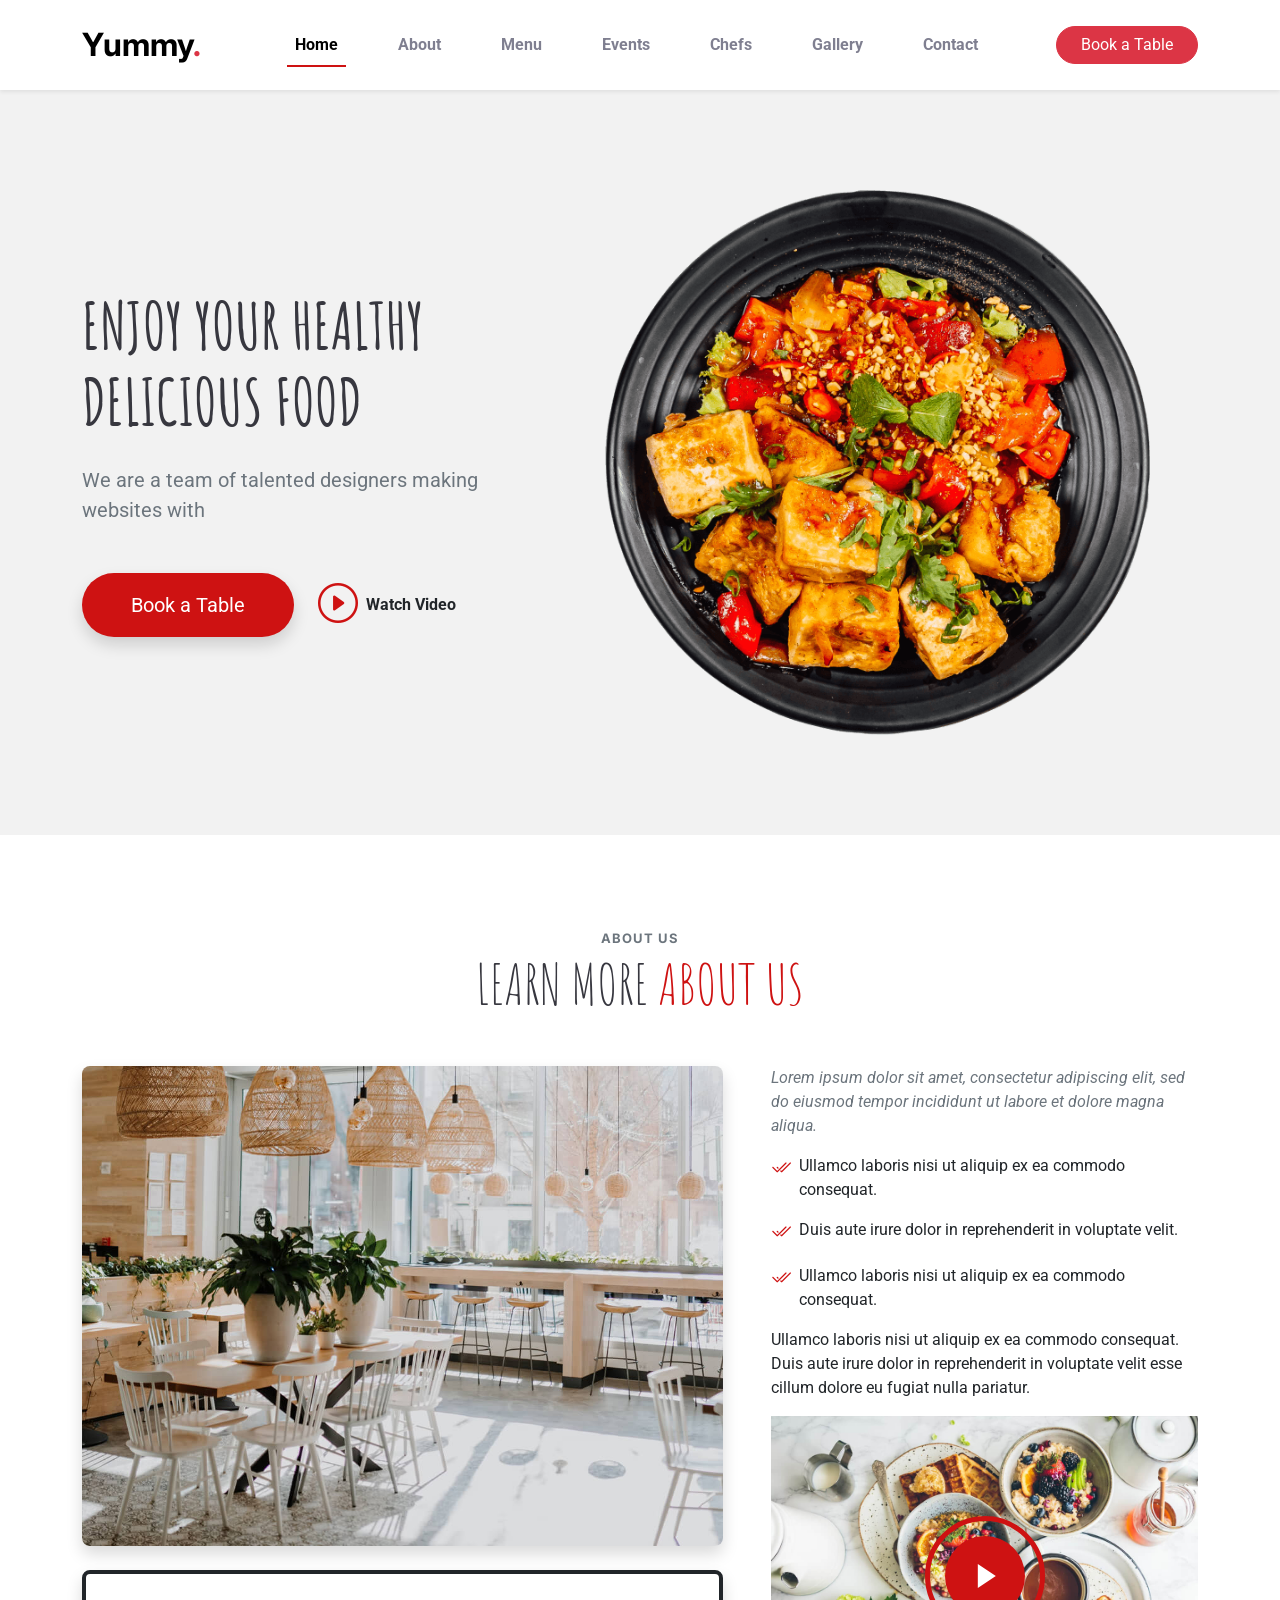
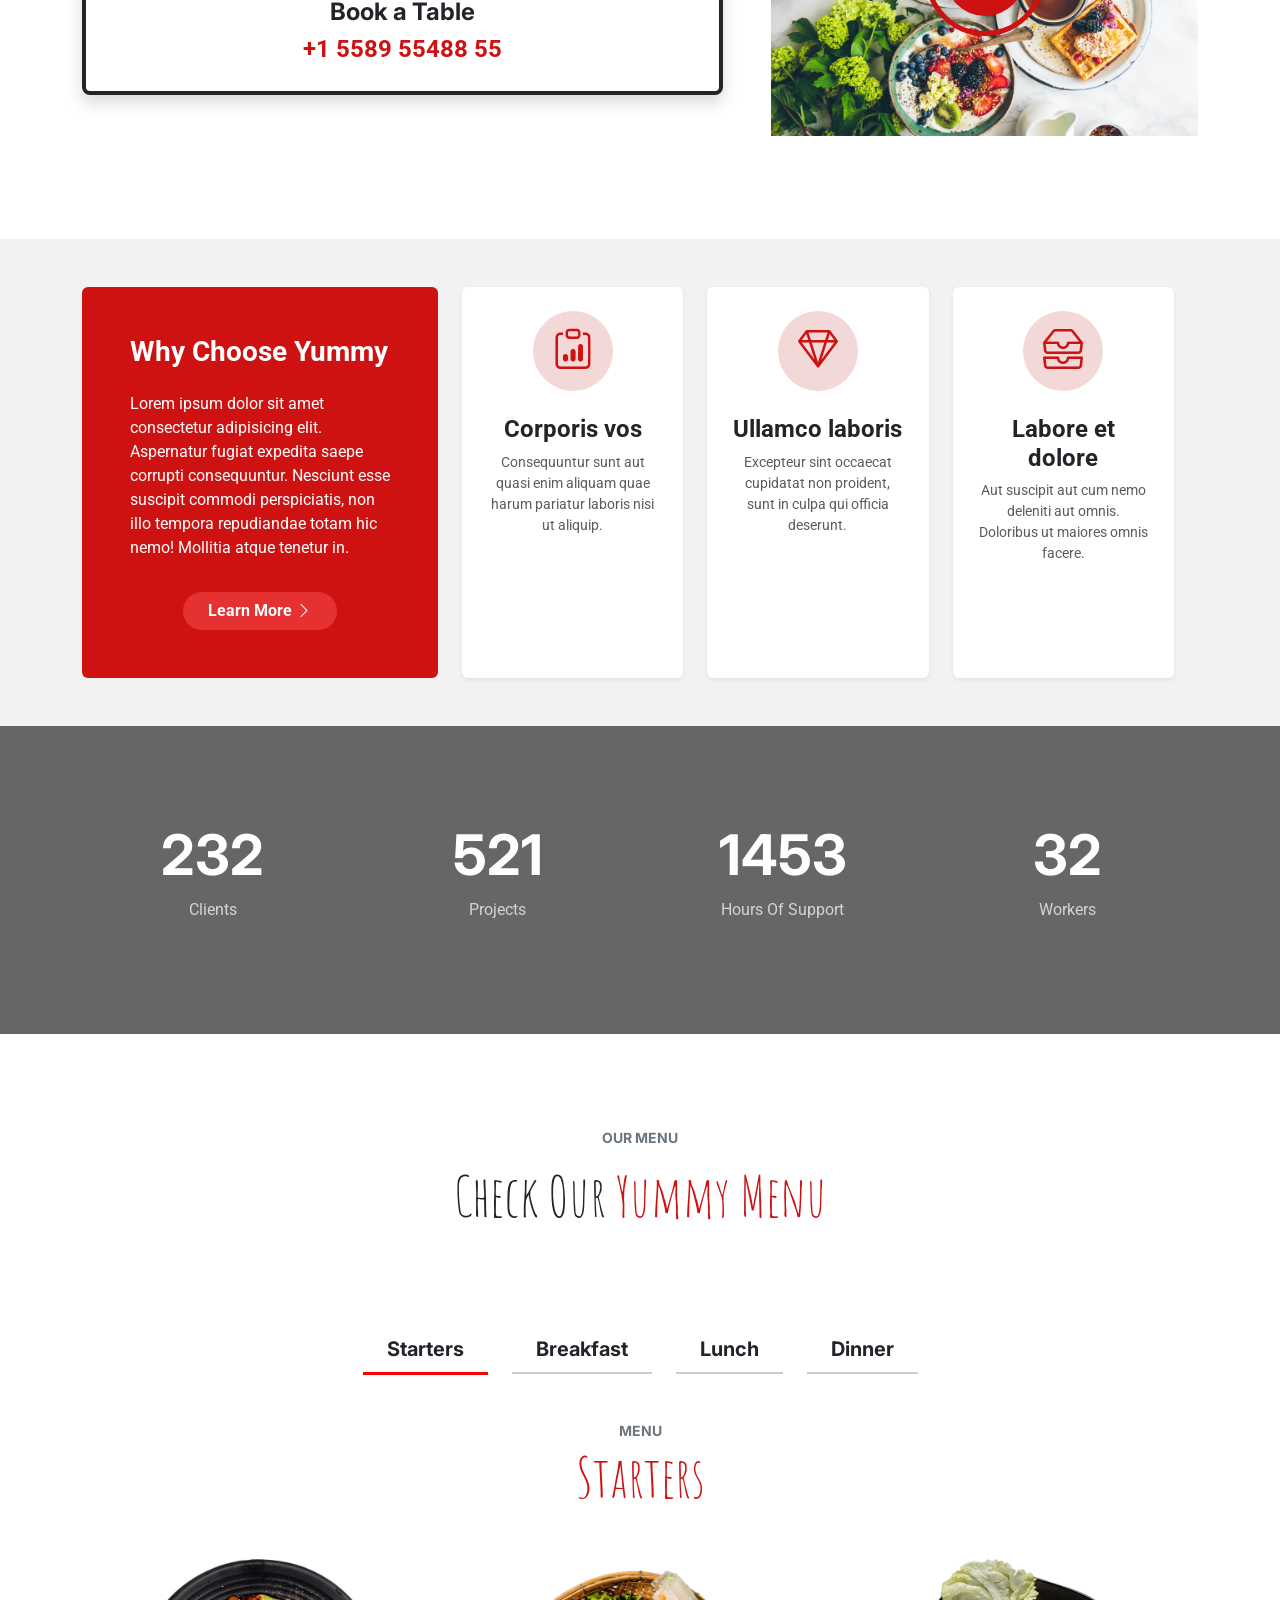
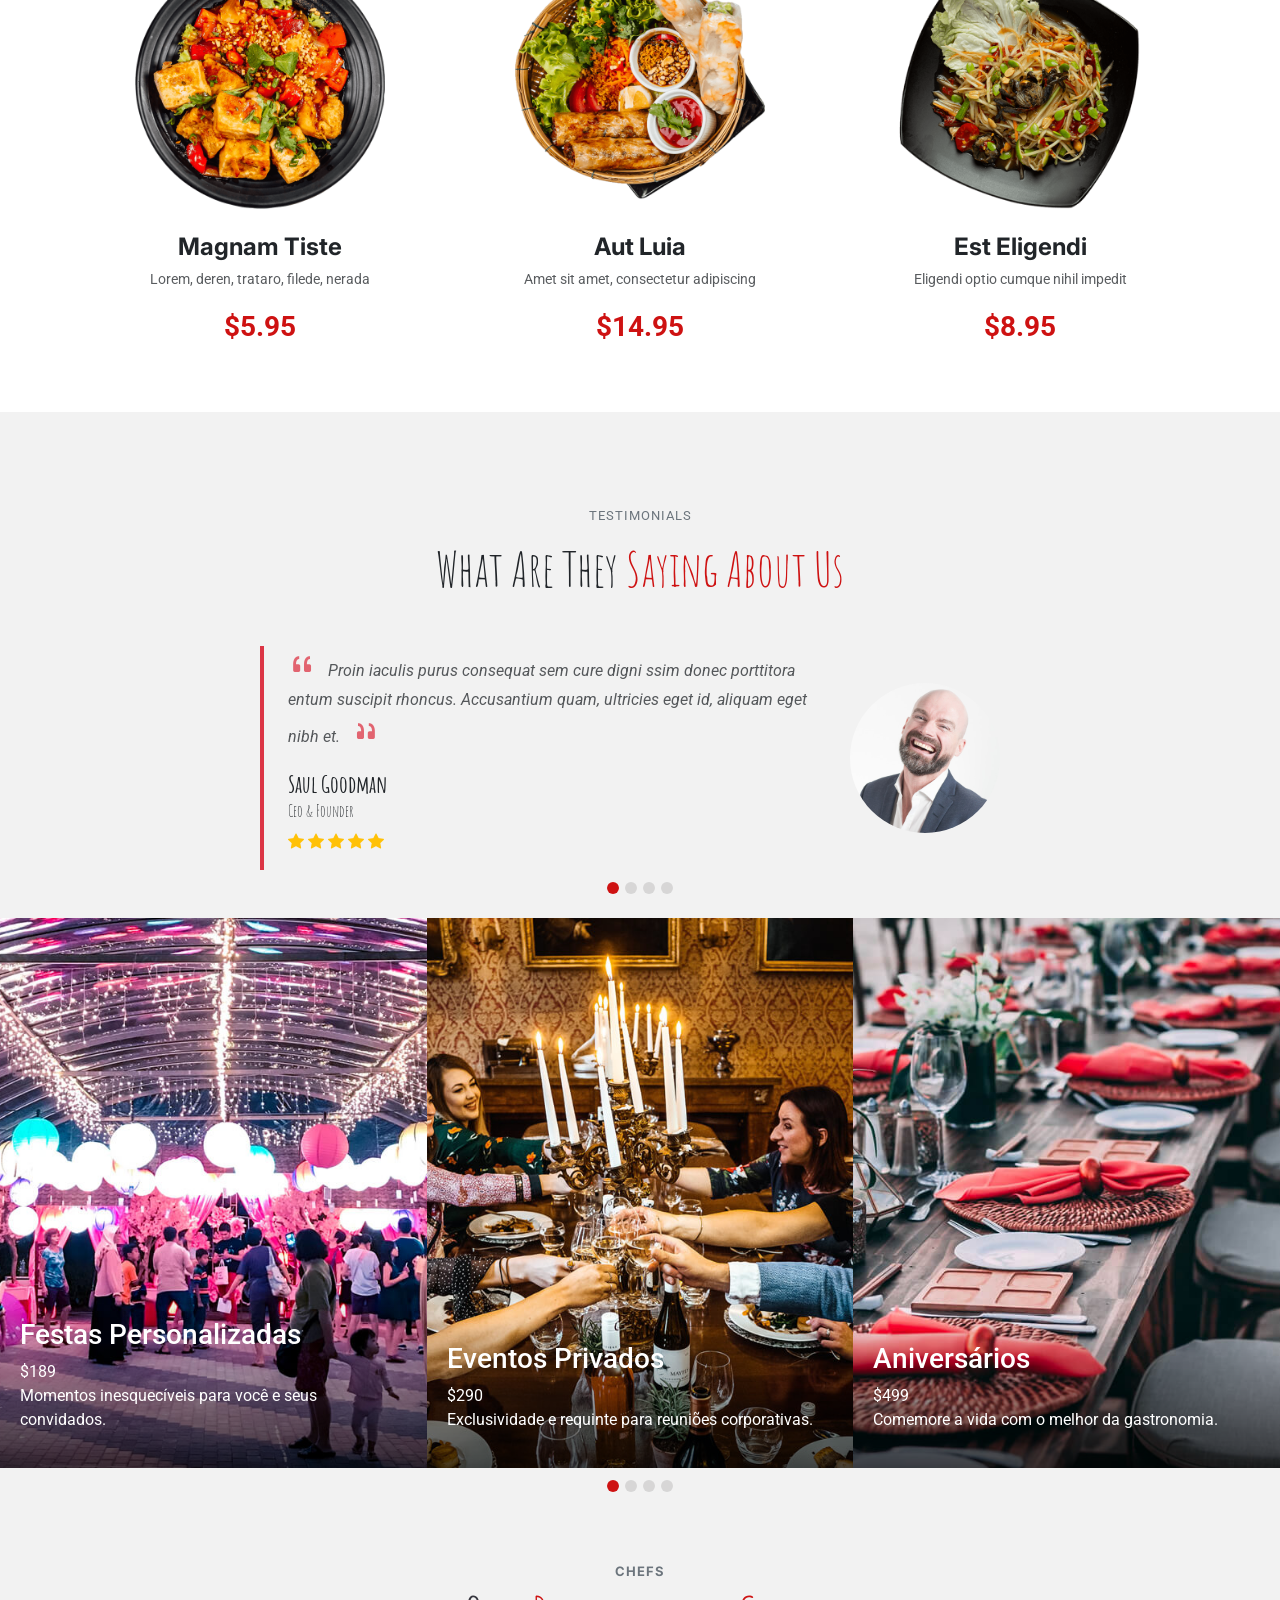
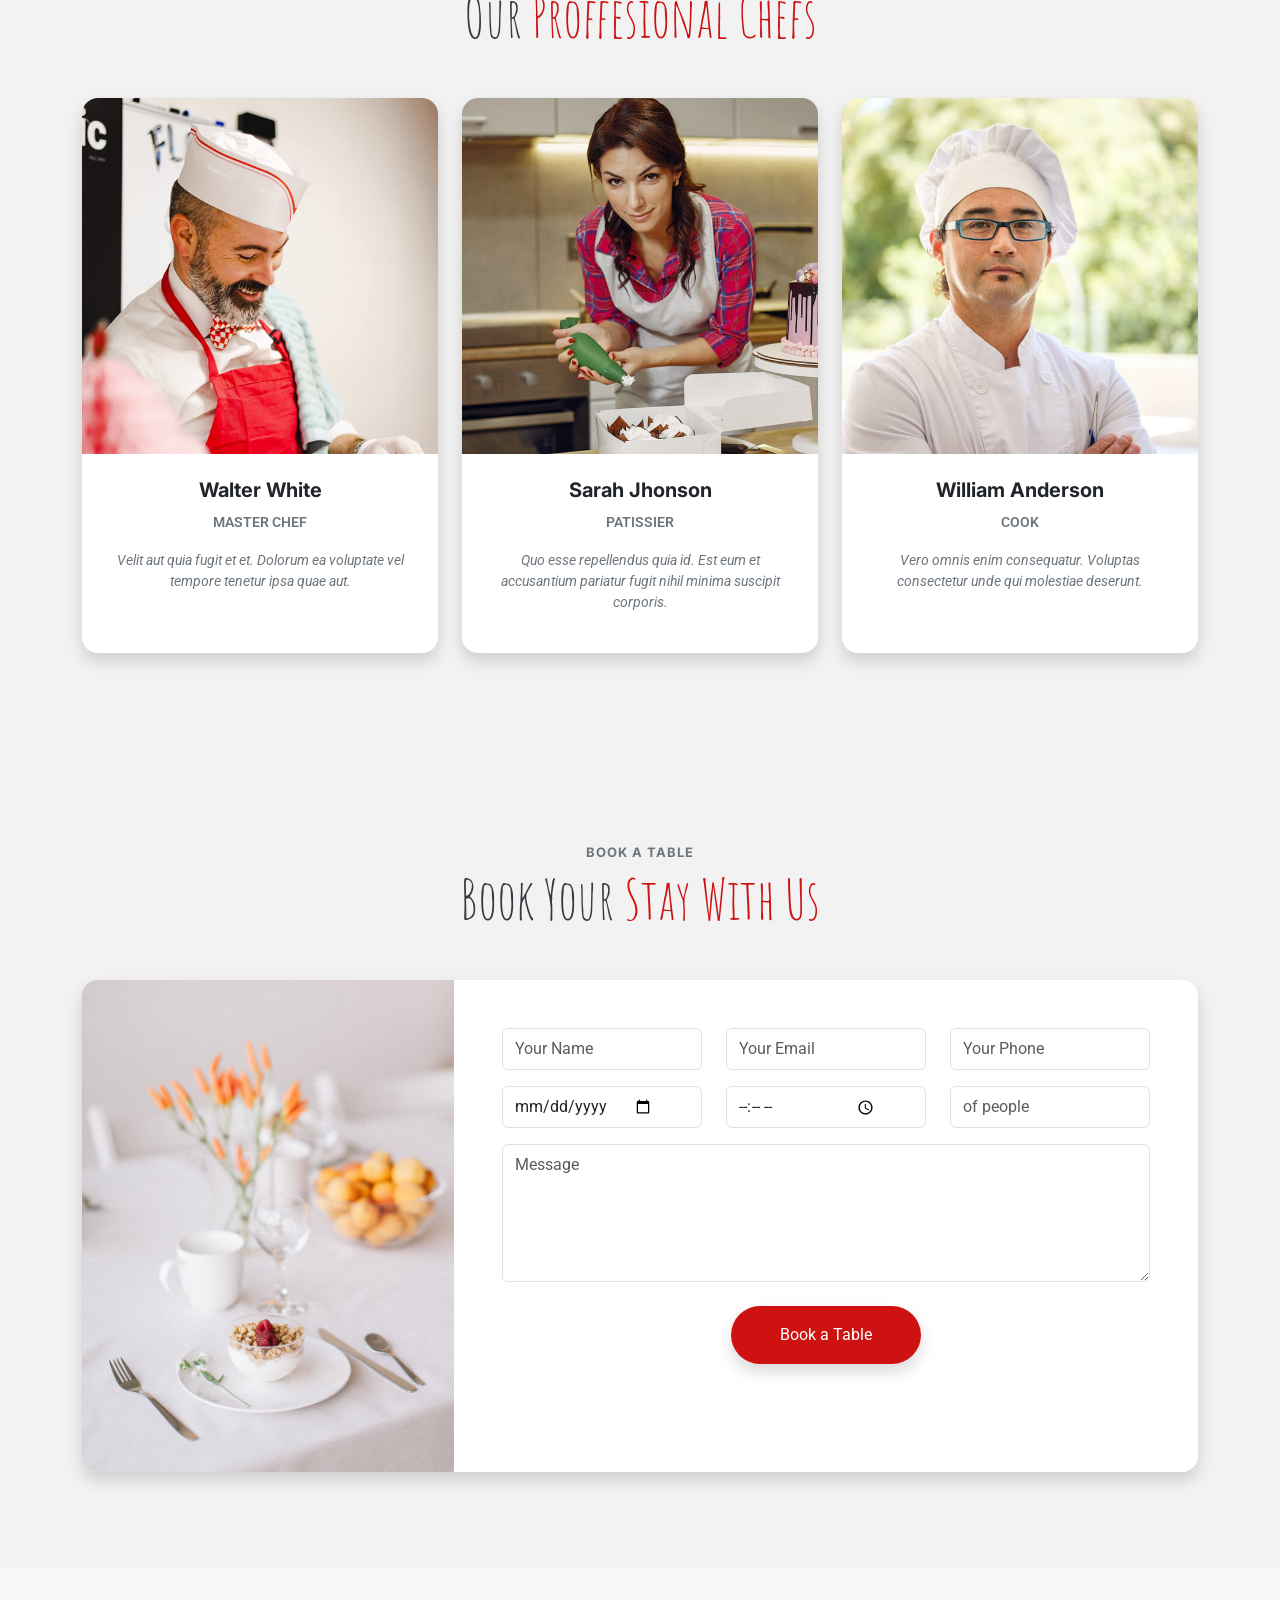
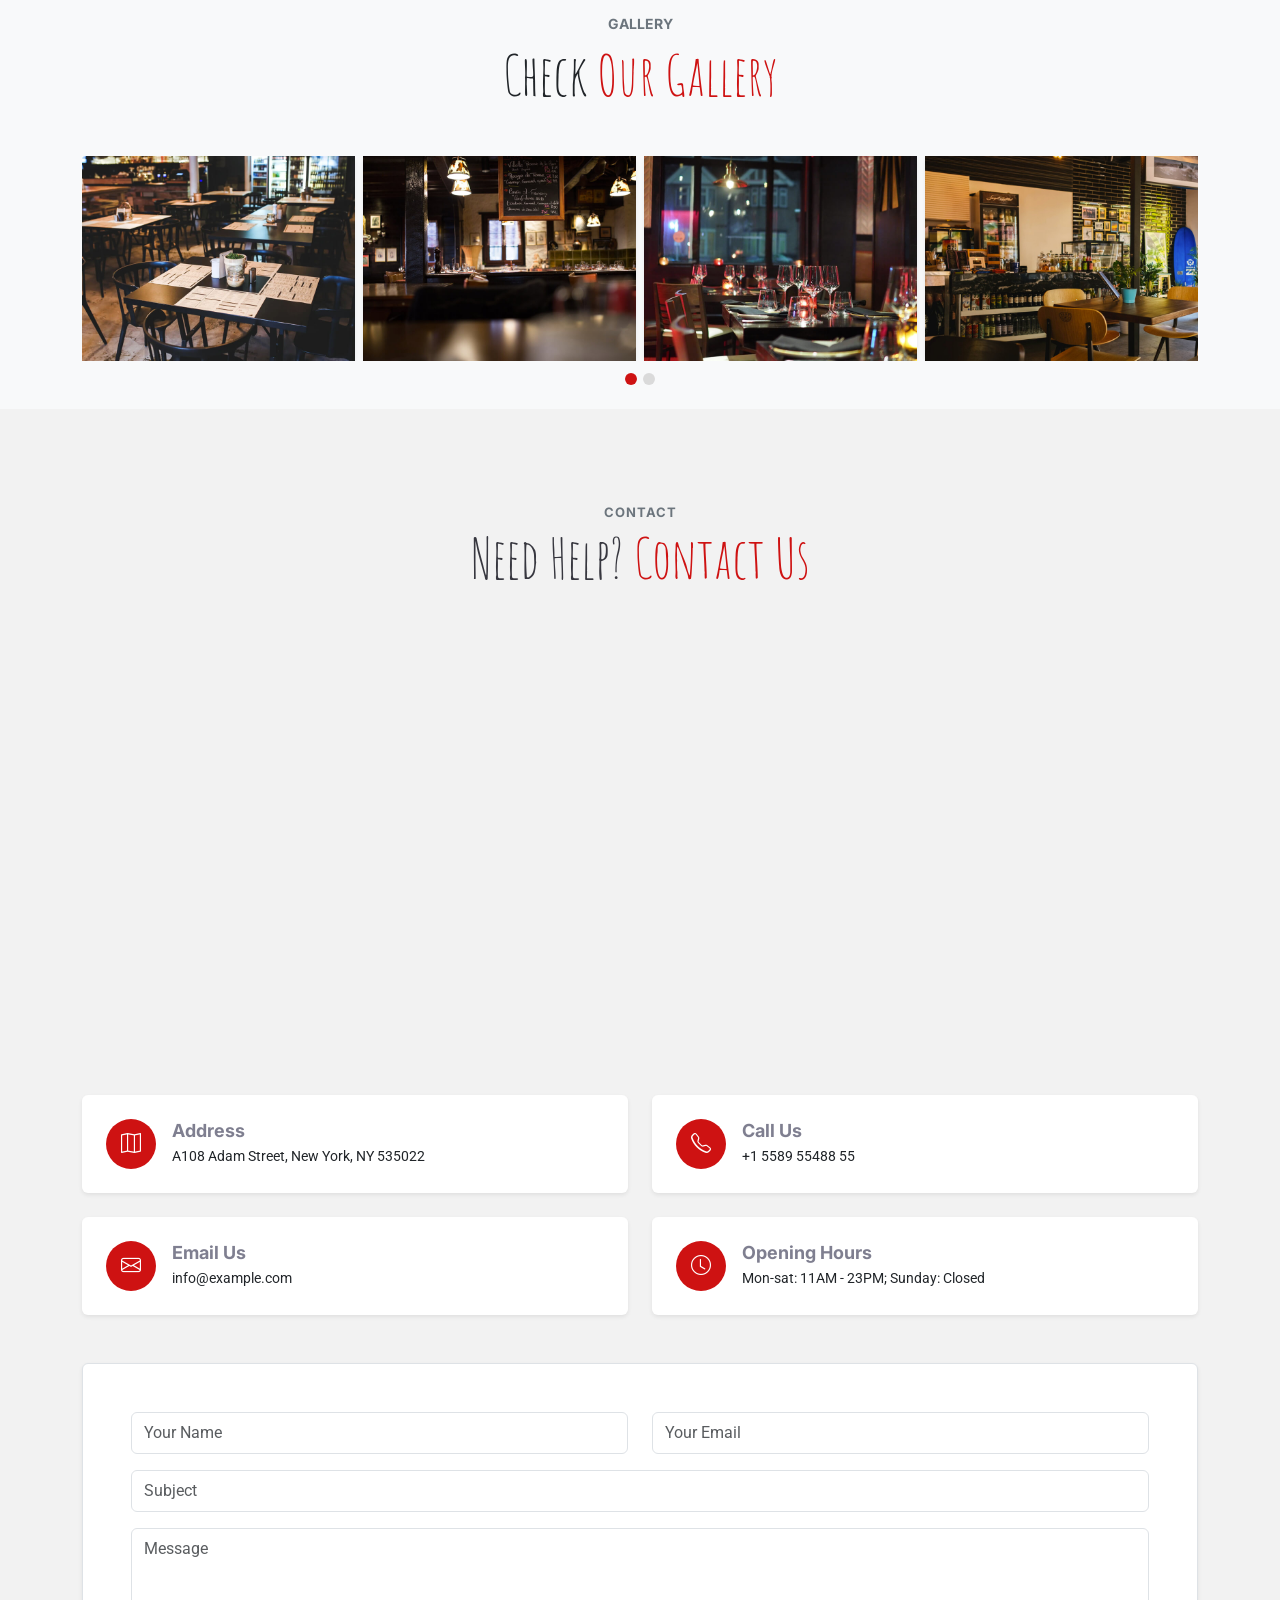
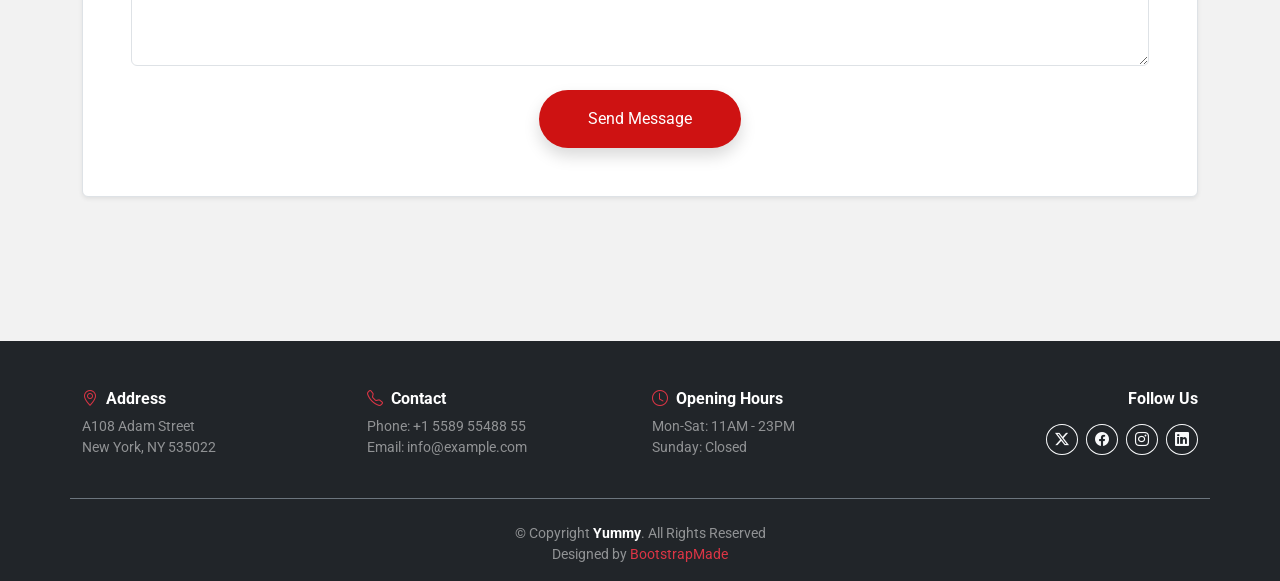
<file: Aula9/index.html>
<!DOCTYPE html>
<html lang="pt-br">

<head>
    <meta charset="UTF-8">
    <meta name="viewport" content="width=device-width, initial-scale=1.0">
    <title>Yummy</title>

    <link rel="stylesheet" href="style.css">
    <link href="https://cdn.jsdelivr.net/npm/bootstrap@5.3.8/dist/css/bootstrap.min.css" rel="stylesheet" integrity="sha384-sRIl4kxILFvY47J16cr9ZwB07vP4J8+LH7qKQnuqkuIAvNWLzeN8tE5YBujZqJLB" crossorigin="anonymous">
    <link rel="stylesheet" href="https://cdn.jsdelivr.net/npm/bootstrap-icons@1.13.1/font/bootstrap-icons.min.css">

    <link rel="preconnect" href="https://fonts.googleapis.com">
    <link rel="preconnect" href="https://fonts.gstatic.com" crossorigin>
    <link
        href="https://fonts.googleapis.com/css2?family=Amatic+SC:wght@400;700&family=Inter:wght@300;400;500;600;700&family=Roboto:wght@300;400;500;700&display=swap"
        rel="stylesheet">
</head>

<body data-bs-spy="scroll" data-bs-target="#navbarNav" data-bs-offset="100"
    style="font-family: 'Roboto', sans-serif; color: #212529; background-color: #ffffff;">

    <main>
        <!-- Navegação -->
        <nav class="navbar navbar-expand-lg navbar-light bg-white sticky-top shadow-sm py-3">
            <div class="container">
                <a class="navbar-brand fw-bold fs-2 font-inter" href="#">
                    Yummy<span class="text-danger">.</span>
                </a>

                <button class="navbar-toggler border-0" type="button" data-bs-toggle="collapse"
                    data-bs-target="#navbarNav">
                    <span class="navbar-toggler-icon"></span>
                </button>

                <div class="collapse navbar-collapse justify-content-center" id="navbarNav">
                    <ul class="navbar-nav gap-lg-4">
                        <li class="nav-item">
                            <a class="nav-link fw-bold active" href="#home">Home</a>
                        </li>
                        <li class="nav-item">
                            <a class="nav-link fw-bold" href="#about">About</a>
                        </li>
                        <li class="nav-item">
                            <a class="nav-link fw-bold" href="#menu">Menu</a>
                        </li>
                        <li class="nav-item">
                            <a class="nav-link fw-bold" href="#events">Events</a>
                        </li>
                        <li class="nav-item">
                            <a class="nav-link fw-bold" href="#chefs">Chefs</a>
                        </li>
                        <li class="nav-item">
                            <a class="nav-link fw-bold" href="#gallery">Gallery</a>
                        </li>
                        <li class="nav-item">
                            <a class="nav-link fw-bold" href="#contact">Contact</a>
                        </li>
                    </ul>
                </div>

                <a href="#book-a-table" class="btn btn-danger rounded-pill px-4 d-none d-lg-block">Book a Table</a>
            </div>
        </nav>

        <!-- Home -->
        <section id="home" class="d-flex align-items-center" style="background-color: #f2f2f2; padding: 100px 0;">
            <div class="container">
                <div class="row align-items-center flex-column-reverse flex-lg-row">
                    <div class="col-lg-5 text-center text-lg-start">
                        <h1 class="fw-bold mb-4"
                            style="font-family: 'Amatic SC', cursive; font-size: 64px; color: #37373f;">ENJOY YOUR
                            HEALTHY
                            DELICIOUS FOOD</h1>
                        <p class="fs-5 text-secondary mb-5">We are a team of talented designers making websites with</p>
                        <div class="d-flex flex-wrap justify-content-center justify-content-lg-start gap-4">
                            <a href="#book" class="btn text-white px-5 py-3 fs-5 shadow"
                                style="background-color: #ce1212; border-radius: 50px;">Book a Table</a>
                            <a href="#" class="text-dark fw-bold text-decoration-none d-flex align-items-center">
                                <i class="bi bi-play-circle fs-1 me-2" style="color: #ce1212;"></i> Watch Video
                            </a>
                        </div>
                    </div>
                    <div class="col-lg-7 text-center">
                        <img src="img/hero-img.png" alt="Prato principal" class="" style="max-width: 85%;">
                    </div>
                </div>
            </div>
        </section>

        <!-- About -->
        <section id="about" class="py-5">
            <div class="container py-5">
                <div class="text-center mb-5">
                    <h2 class="text-uppercase fw-bold text-secondary mb-1"
                        style="font-family: 'Inter', sans-serif; font-size: 13px; letter-spacing: 1px;">ABOUT US</h2>
                    <p class="display-4" style="font-family: 'Amatic SC', cursive; color: #37373f;">LEARN MORE <span
                            style="color: #ce1212;">ABOUT US</span></p>
                </div>
                <div class="row gy-4">
                    <div class="col-lg-7">
                        <div class="d-flex flex-column align-items-center">
                            <img src="img/about.jpg" class="w-100 rounded-3 shadow" alt="Restaurante">
                            <div
                                class="mt-4 p-4 bg-white border border-4 border-dark opacity-80 rounded-3 shadow text-center w-100">
                                <h4 class="fw-bold mb-1" style="font-family: 'Inter', sans-serif; font-size: 24px;">Book
                                    a
                                    Table</h4>
                                <p class="mb-0 fw-bold fs-4" style="color: #ce1212;">+1 5589 55488 55</p>
                            </div>
                        </div>
                    </div>
                    <div class="col-lg-5">
                        <div class="ps-lg-4">
                            <p class="fst-italic text-secondary">Lorem ipsum dolor sit amet, consectetur adipiscing
                                elit,
                                sed do eiusmod tempor incididunt ut labore et dolore magna aliqua.</p>
                            <ul class="list-unstyled">
                                <li class="mb-3 d-flex align-items-start"><i class="bi bi-check2-all me-2 fs-5 fw-bold"
                                        style="color: #ce1212;"></i> Ullamco laboris nisi ut aliquip ex ea commodo
                                    consequat.</li>
                                <li class="mb-3 d-flex align-items-start"><i class="bi bi-check2-all me-2 fs-5 fw-bold"
                                        style="color: #ce1212;"></i> Duis aute irure dolor in reprehenderit in voluptate
                                    velit.</li>
                                <li class="mb-3 d-flex align-items-start"><i class="bi bi-check2-all me-2 fs-5 fw-bold"
                                        style="color: #ce1212;"></i> Ullamco laboris nisi ut aliquip ex ea commodo
                                    consequat.</li>
                            </ul>
                            <p>Ullamco laboris nisi ut aliquip ex ea commodo consequat. Duis aute irure dolor in
                                reprehenderit in voluptate velit esse cillum dolore eu fugiat nulla pariatur.</p>
                            <div class="video-container">
                                <img src="/Aula9/img/about-2.jpg" class="img-fluid" alt="">

                                <a href="#" class="play-btn" data-bs-toggle="modal" data-bs-target="#videoModal">
                                </a>
                            </div>

                            <div class="modal fade" id="videoModal" tabindex="-1">
                                <div class="modal-dialog modal-dialog-centered modal-lg">
                                    <div class="modal-content">

                                        <div class="modal-header">
                                            <h5 class="modal-title">Vídeo</h5>
                                            <button type="button" class="btn-close" data-bs-dismiss="modal"></button>
                                        </div>

                                        <div class="modal-body p-0">
                                            <iframe width="100%" height="400"
                                                src="https://www.youtube.com/embed/Y7f98aduVJ8" title="YouTube video"
                                                frameborder="0" allowfullscreen>
                                            </iframe>
                                        </div>
                                    </div>
                                </div>
                            </div>
                        </div>
                    </div>
                </div>
            </div>
        </section>

        <!-- Why Choose Yummy -->
        <section class="py-5" style="background-color: #f2f2f2;">
            <div class="container">
                <div class="row">
                    <div class="col-lg-4">
                        <div class="bg-yummy text-white p-5 rounded">
                            <h3 class="fw-bold mb-4">Why Choose Yummy</h3>
                            <p>Lorem ipsum dolor sit amet consectetur adipisicing elit. Aspernatur fugiat expedita saepe
                                corrupti consequuntur. Nesciunt esse suscipit commodi perspiciatis, non illo tempora
                                repudiandae totam hic nemo! Mollitia atque tenetur in.</p>
                            <div class="text-center">
                                <a href="#" class="btn rounded-pill px-4 mt-3 fw-bold text-yummy1">Learn More
                                    <i class="bi bi-chevron-right"></i></a>
                            </div>
                        </div>
                    </div>
                    <div class="col-lg-8">
                        <div class="row h-100">
                            <div class="row">
                                <!-- Item do ícone 1 -->
                                <div class="col-md-4">
                                    <div class="icon-box text-center p-4 bg-white shadow-sm rounded h-100">
                                        <div class="icon-circle bg-yummy-light mb-4">
                                            <i class="bi bi-clipboard-data fs-1 text-yummy"></i>
                                        </div>
                                        <h4 class="fw-bold">Corporis vos</h4>
                                        <p class="small text-muted">Consequuntur sunt aut quasi enim aliquam quae harum
                                            pariatur laboris nisi ut aliquip.</p>
                                    </div>
                                </div>
                                <!-- Item do ícone 2 -->
                                <div class="col-md-4">
                                    <div class="icon-box text-center p-4 bg-white shadow-sm rounded h-100">
                                        <div class="icon-circle bg-yummy-light mb-4">
                                            <i class="bi bi-gem fs-1 text-yummy"></i>
                                        </div>
                                        <h4 class="fw-bold">Ullamco laboris</h4>
                                        <p class="small text-muted">Excepteur sint occaecat cupidatat non proident, sunt
                                            in
                                            culpa qui officia deserunt.</p>
                                    </div>
                                </div>
                                <!-- Item do ícone 3 -->
                                <div class="col-md-4">
                                    <div class="icon-box text-center p-4 bg-white shadow-sm rounded h-100">
                                        <div class="icon-circle bg-yummy-light mb-4">
                                            <i class="bi bi-inboxes fs-1 text-yummy"></i>
                                        </div>
                                        <h4 class="fw-bold">Labore et dolore</h4>
                                        <p class="small text-muted">Aut suscipit aut cum nemo deleniti aut omnis.
                                            Doloribus
                                            ut maiores omnis facere.</p>
                                    </div>
                                </div>
                            </div>
                        </div>
                    </div>
                </div>
        </section>

        <!-- Stats -->
        <section class="py-5 text-white text-center"
            style="background: linear-gradient(rgba(0,0,0,0.6), rgba(0,0,0,0.6)), url('img/stats-bg.jpg') center/cover fixed;">
            <div class="container py-5">
                <div class="row gy-4">
                    <div class="col-md-3">
                        <h2 class="display-4 fw-bold" style="font-family: 'Inter', sans-serif;">232</h2>
                        <p class="text-light opacity-75">Clients</p>
                    </div>
                    <div class="col-md-3">
                        <h2 class="display-4 fw-bold" style="font-family: 'Inter', sans-serif;">521</h2>
                        <p class="text-light opacity-75">Projects</p>
                    </div>
                    <div class="col-md-3">
                        <h2 class="display-4 fw-bold" style="font-family: 'Inter', sans-serif;">1453</h2>
                        <p class="text-light opacity-75">Hours Of Support</p>
                    </div>
                    <div class="col-md-3">
                        <h2 class="display-4 fw-bold" style="font-family: 'Inter', sans-serif;">32</h2>
                        <p class="text-light opacity-75">Workers</p>
                    </div>
                </div>
            </div>
        </section>

        <!-- Menu Section -->
        <section id="menu" class="p-5">
            <div class="container">
                <div class="text-center mb-5 p-5">
                    <h2 class="text-uppercase small text-secondary fw-bold font-inter mb-3">OUR MENU</h2>
                    <p class="display-4 font-amatic mb-0">Check Our <span style="color: #ce1212;">Yummy Menu</span>
                    </p>
                </div>

                <!-- Navegação das Abas -->
                <ul class="nav nav-content justify-content-center mb-5 gap-md-4" id="menuTabs" role="tablist">
                    <li class="nav-item" role="presentation">
                        <button class="nav-link nav-link-custom active fw-bold fs-5 font-inter py-2 px-4"
                            id="starters-tab" data-bs-toggle="tab" data-bs-target="#starters" type="button"
                            role="tab"><span style="color: #212529;">Starters</span>
                        </button>
                    </li>
                    <li class="nav-item" role="presentation">
                        <button class="nav-link nav-link-custom fw-bold fs-5 font-inter py-2 px-4" id="breakfast-tab"
                            data-bs-toggle="tab" data-bs-target="#breakfast" type="button" role="tab"><span
                                style="color: #212529;">Breakfast</span></button>
                    </li>
                    <li class="nav-item" role="presentation">
                        <button class="nav-link nav-link-custom fw-bold fs-5 font-inter py-2 px-4" id="lunch-tab"
                            data-bs-toggle="tab" data-bs-target="#lunch" type="button" role="tab"><span
                                style="color: #212529;">Lunch</span></button>
                    </li>
                    <li class="nav-item" role="presentation">
                        <button class="nav-link nav-link-custom fw-bold fs-5 font-inter py-2 px-4" id="dinner-tab"
                            data-bs-toggle="tab" data-bs-target="#dinner" type="button" role="tab"><span
                                style="color: #212529;">Dinner</span></button>
                    </li>
                </ul>

                <!-- Conteúdo das Abas -->
                <div class="tab-content" id="menuTabsContent">
                    <!-- Starters -->
                    <div class="tab-pane fade show active" id="starters" role="tabpanel">
                        <div class="text-center">
                            <h2 class="text-uppercase small text-secondary fw-bold font-inter mb-1">Menu</h2>
                            <p style="color: #ce1212;" class="display-4 font-amatic mb-5">Starters</p>
                        </div>
                        <div class="row gy-5 ">
                            <div class="col-lg-4 col-md-6 text-center menu-item">
                                <img src="/Aula9/img/menu/menu-item-1.png" class="img-fluid mb-4"
                                    style="max-height: 250px;" alt="[Prato de Entrada 1]">
                                <h4 class="fw-bold font-inter">Magnam Tiste</h4>
                                <p class="small text-muted">Lorem, deren, trataro, filede, nerada</p>
                                <p class="text-primary-yummy fs-3 fw-bold" style="color: #ce1212;">$5.95</p>
                            </div>
                            <div class="col-lg-4 col-md-6 text-center menu-item">
                                <img src="/Aula9/img/menu/menu-item-2.png" class="img-fluid mb-4"
                                    style="max-height: 250px;" alt="[Prato de Entrada 2]">
                                <h4 class="fw-bold font-inter">Aut Luia</h4>
                                <p class="small text-muted">Amet sit amet, consectetur adipiscing</p>
                                <p class="text-primary-yummy fs-3 fw-bold" style="color: #ce1212;">$14.95</p>
                            </div>
                            <div class="col-lg-4 col-md-6 text-center menu-item">
                                <img src="/Aula9/img/menu/menu-item-3.png" class="img-fluid mb-4"
                                    style="max-height: 250px;" alt="[Prato de Entrada 3]">
                                <h4 class="fw-bold font-inter">Est Eligendi</h4>
                                <p class="small text-muted">Eligendi optio cumque nihil impedit</p>
                                <p class="text-primary-yummy fs-3 fw-bold" style="color: #ce1212;">$8.95</p>
                            </div>
                        </div>
                    </div>

                    <!-- Breakfast -->
                    <div class="tab-pane fade" id="breakfast" role="tabpanel">
                        <div class="row gy-5">
                            <div class="text-center">
                                <h2 class="text-uppercase small text-secondary fw-bold font-inter mb-1">Menu</h2>
                                <p style="color: #ce1212;" class="display-4 font-amatic mb-5">Breakfast</p>
                            </div>
                            <div class="col-lg-4 col-md-6 text-center menu-item">
                                <img src="/Aula9/img/menu/menu-item-4.png" class="img-fluid mb-4"
                                    style="max-height: 250px;" alt="[Café da Manhã 1]">
                                <h4 class="fw-bold font-inter">Eos Luptus</h4>
                                <p class="small text-muted">Deleniti atque corrupti quos dolores</p>
                                <p class="text-primary-yummy fs-3 fw-bold" style="color: #ce1212;">$12.95</p>
                            </div>
                            <div class="col-lg-4 col-md-6 text-center menu-item">
                                <img src="/Aula9/img/menu/menu-item-5.png" class="img-fluid mb-4"
                                    style="max-height: 250px;" alt="[Café da Manhã 2]">
                                <h4 class="fw-bold font-inter">Luptas Eos</h4>
                                <p class="small text-muted">Itaque earum rerum hic tenetur</p>
                                <p class="text-primary-yummy fs-3 fw-bold" style="color: #ce1212;">$11.50</p>
                            </div>
                            <div class="col-lg-4 col-md-6 text-center menu-item">
                                <img src="/Aula9/img/menu/menu-item-3.png" class="img-fluid mb-4"
                                    style="max-height: 250px;" alt="[Prato de Entrada 3]">
                                <h4 class="fw-bold font-inter">Est Eligendi</h4>
                                <p class="small text-muted">Eligendi optio cumque nihil impedit</p>
                                <p class="text-primary-yummy fs-3 fw-bold" style="color: #ce1212;">$8.95</p>
                            </div>
                        </div>
                    </div>

                    <!-- Lunch -->
                    <div class="tab-pane fade" id="lunch" role="tabpanel">
                        <div class="row gy-5">
                            <div class="text-center">
                                <h2 class="text-uppercase small text-secondary fw-bold font-inter mb-1">Menu</h2>
                                <p style="color: #ce1212;" class="display-4 font-amatic mb-5">Lunch</p>
                            </div>
                            <div class="col-lg-4 col-md-6 text-center menu-item">
                                <img src="/Aula9/img/menu/menu-item-6.png" class="img-fluid mb-4"
                                    style="max-height: 250px;" alt="Almoço 1">
                                <h4 class="fw-bold font-inter">Laboriosam Diread</h4>
                                <p class="small text-muted">Facere possimus, omnis voluptas assumenda</p>
                                <p class="text-primary-yummy fs-3 fw-bold" style="color: #ce1212;">$9.95</p>
                            </div>
                            <div class="col-lg-4 col-md-6 text-center menu-item">
                                <img src="/Aula9/img/menu/menu-item-2.png" class="img-fluid mb-4"
                                    style="max-height: 250px;" alt="[Prato de Entrada 2]">
                                <h4 class="fw-bold font-inter">Aut Luia</h4>
                                <p class="small text-muted">Amet sit amet, consectetur adipiscing</p>
                                <p class="text-primary-yummy fs-3 fw-bold" style="color: #ce1212;">$14.95</p>
                            </div>
                            <div class="col-lg-4 col-md-6 text-center menu-item">
                                <img src="/Aula9/img/menu/menu-item-3.png" class="img-fluid mb-4"
                                    style="max-height: 250px;" alt="[Prato de Entrada 3]">
                                <h4 class="fw-bold font-inter">Est Eligendi</h4>
                                <p class="small text-muted">Eligendi optio cumque nihil impedit</p>
                                <p class="text-primary-yummy fs-3 fw-bold" style="color: #ce1212;">$8.95</p>
                            </div>
                        </div>
                    </div>

                    <!-- Dinner -->
                    <div class="tab-pane fade" id="dinner" role="tabpanel">
                        <div class="row gy-5">
                            <div class="text-center">
                                <h2 class="text-uppercase small text-secondary fw-bold font-inter mb-1">Menu</h2>
                                <p style="color: #ce1212;" class="display-4 font-amatic mb-5">Dinner</p>
                            </div>
                            <div class="col-lg-4 col-md-6 text-center menu-item">
                                <img src="/Aula9/img/menu/menu-item-3.png" class="img-fluid mb-4"
                                    style="max-height: 250px;" alt="Jantar 1">
                                <h4 class="fw-bold font-inter">Est Eligendi</h4>
                                <p class="small text-muted">Optio cumque nihil impedit quo minus</p>
                                <p class="text-primary-yummy fs-3 fw-bold" style="color: #ce1212;">$16.00</p>
                            </div>
                            <div class="col-lg-4 col-md-6 text-center menu-item">
                                <img src="/Aula9/img/menu/menu-item-2.png" class="img-fluid mb-4"
                                    style="max-height: 250px;" alt="[Prato de Entrada 2]">
                                <h4 class="fw-bold font-inter">Aut Luia</h4>
                                <p class="small text-muted">Amet sit amet, consectetur adipiscing</p>
                                <p class="text-primary-yummy fs-3 fw-bold" style="color: #ce1212;">$14.95</p>
                            </div>
                            <div class="col-lg-4 col-md-6 text-center menu-item">
                                <img src="/Aula9/img/menu/menu-item-3.png" class="img-fluid mb-4"
                                    style="max-height: 250px;" alt="[Prato de Entrada 3]">
                                <h4 class="fw-bold font-inter">Est Eligendi</h4>
                                <p class="small text-muted">Eligendi optio cumque nihil impedit</p>
                                <p class="text-primary-yummy fs-3 fw-bold" style="color: #ce1212;">$8.95</p>
                            </div>
                        </div>
                    </div>
                </div>
            </div>
        </section>

        <!-- Secção de Testemunhos -->
        <section id="testimonials" class="py-5 position-relative" style="background-color: #f2f2f2;">
            <div class="container py-5 text-dark">

                <div id="testimonialCarousel" class="carousel slide" data-bs-ride="carousel">
                    <!-- Indicadores -->
                    <div class="carousel-indicators mb-n5" style="bottom: -50px;">
                        <button type="button" data-bs-target="#testimonialCarousel" data-bs-slide-to="0"
                            class="active rounded-circle" style="width: 12px; height: 12px;"
                            aria-current="true"></button>
                        <button type="button" data-bs-target="#testimonialCarousel" data-bs-slide-to="1"
                            class="rounded-circle" style="width: 12px; height: 12px;"></button>
                        <button type="button" data-bs-target="#testimonialCarousel" data-bs-slide-to="2"
                            class="rounded-circle" style="width: 12px; height: 12px;"></button>
                        <button type="button" data-bs-target="#testimonialCarousel" data-bs-slide-to="3"
                            class="rounded-circle" style="width: 12px; height: 12px;"></button>
                    </div>

                    <div class="text-center mb-5">
                        <h2 class="text-uppercase fw-normal text-secondary mb-3"
                            style="font-size: 13px; letter-spacing: 1px;">
                            TESTIMONIALS</h2>
                        <p class="display-5 font-amatic">What Are They <span class="text-yummy"
                                style="color: #ce1212;">Saying About Us</span></p>
                    </div>

                    <div class="carousel-inner">
                        <!-- Testimonials 1 -->
                        <div class="carousel-item active">
                            <div class="row justify-content-center">
                                <div class="col-lg-10 col-xl-8">
                                    <div class="row align-items-center">
                                        <div class="col-md-9 border-start border-danger border-4 ps-4">
                                            <div class="fst-italic opacity-75">
                                                <p>
                                                    <i class="bi bi-quote fs-3 text-danger me-2"></i>
                                                    Proin iaculis purus consequat sem cure digni ssim donec porttitora
                                                    entum
                                                    suscipit rhoncus. Accusantium quam, ultricies eget id, aliquam eget
                                                    nibh
                                                    et.
                                                    <i class="bi bi-quote fs-3 text-danger ms-2"
                                                        style="display:inline-block; transform: scaleX(-1);"></i>
                                                </p>
                                            </div>

                                            <h3 class="h4 fw-bold font-amatic mb-1">Saul Goodman</h3>
                                            <h4 class="h6 text-dark-50 font-amatic mb-2">Ceo &amp; Founder</h4>

                                            <div class="mb-3">
                                                <i class="bi bi-star-fill text-warning"></i>
                                                <i class="bi bi-star-fill text-warning"></i>
                                                <i class="bi bi-star-fill text-warning"></i>
                                                <i class="bi bi-star-fill text-warning"></i>
                                                <i class="bi bi-star-fill text-warning"></i>
                                            </div>
                                        </div>
                                        <div class="col-md-3 text-center">
                                            <img src="/Aula9/img/testimonials/testimonials-1.jpg"
                                                class="img-fluid rounded-circle" style="width: 150px;"
                                                alt="Imagem de Saul Goodman">
                                        </div>
                                    </div>
                                </div>
                            </div>
                        </div>

                        <!-- Testimonials 2 -->
                        <div class="carousel-item">
                            <div class="row justify-content-center">
                                <div class="col-lg-10 col-xl-8">
                                    <div class="row align-items-center">
                                        <div class="col-md-9 border-start border-danger border-4 ps-4">
                                            <div class="fst-italic opacity-75">
                                                <p>
                                                    <i class="bi bi-quote fs-3 text-danger me-2"></i>
                                                    Proin iaculis purus consequat sem cure digni ssim donec porttitora
                                                    entum
                                                    suscipit rhoncus. Accusantium quam, ultricies eget id, aliquam eget
                                                    nibh
                                                    et.
                                                    <i class="bi bi-quote fs-3 text-danger ms-2"
                                                        style="display:inline-block; transform: scaleX(-1);"></i>
                                                </p>
                                            </div>

                                            <h3 class="h4 fw-bold font-amatic mb-1">Saul Goodman</h3>
                                            <h4 class="h6 text-dark-50 font-amatic mb-2">Ceo &amp; Founder</h4>

                                            <div class="mb-3">
                                                <i class="bi bi-star-fill text-warning"></i>
                                                <i class="bi bi-star-fill text-warning"></i>
                                                <i class="bi bi-star-fill text-warning"></i>
                                                <i class="bi bi-star-fill text-warning"></i>
                                                <i class="bi bi-star-fill text-warning"></i>
                                            </div>
                                        </div>
                                        <div class="col-md-3 text-center">
                                            <img src="/Aula9/img/testimonials/testimonials-2.jpg"
                                                class="img-fluid rounded-circle" style="width: 150px;"
                                                alt="Imagem de Saul Goodman">
                                        </div>
                                    </div>
                                </div>
                            </div>
                        </div>

                        <!-- Testimonials 3 -->
                        <div class="carousel-item">
                            <div class="row justify-content-center">
                                <div class="col-lg-10 col-xl-8">
                                    <div class="row align-items-center">
                                        <div class="col-md-9 border-start border-danger border-4 ps-4">
                                            <div class="fst-italic opacity-75">
                                                <p>
                                                    <i class="bi bi-quote fs-3 text-danger me-2"></i>
                                                    Proin iaculis purus consequat sem cure digni ssim donec porttitora
                                                    entum
                                                    suscipit rhoncus. Accusantium quam, ultricies eget id, aliquam eget
                                                    nibh
                                                    et.
                                                    <i class="bi bi-quote fs-3 text-danger ms-2"
                                                        style="display:inline-block; transform: scaleX(-1);"></i>
                                                </p>
                                            </div>

                                            <h3 class="h4 fw-bold font-amatic mb-1">Saul Goodman</h3>
                                            <h4 class="h6 text-dark-50 font-amatic mb-2">Ceo &amp; Founder</h4>

                                            <div class="mb-3">
                                                <i class="bi bi-star-fill text-warning"></i>
                                                <i class="bi bi-star-fill text-warning"></i>
                                                <i class="bi bi-star-fill text-warning"></i>
                                                <i class="bi bi-star-fill text-warning"></i>
                                                <i class="bi bi-star-fill text-warning"></i>
                                            </div>
                                        </div>
                                        <div class="col-md-3 text-center">
                                            <img src="/Aula9/img/testimonials/testimonials-3.jpg"
                                                class="img-fluid rounded-circle" style="width: 150px;"
                                                alt="Imagem de Saul Goodman">
                                        </div>
                                    </div>
                                </div>
                            </div>
                        </div>

                        <!-- Testimonials 4 -->
                        <div class="carousel-item">
                            <div class="row justify-content-center">
                                <div class="col-lg-10 col-xl-8">
                                    <div class="row align-items-center">
                                        <div class="col-md-9 border-start border-danger border-4 ps-4">
                                            <div class="fst-italic opacity-75">
                                                <p>
                                                    <i class="bi bi-quote fs-3 text-danger me-2"></i>
                                                    Fugiat enim eram quae cillum dolore dolor amet nulla culpa multos
                                                    export
                                                    minim fugiat minim velit minim dolor enim duis veniam ipsum anim
                                                    magna
                                                    sunt elit fore quem dolore labore illum veniam.
                                                    <i class="bi bi-quote fs-3 text-danger ms-2"
                                                        style="display:inline-block; transform: scaleX(-1);"></i>
                                                </p>
                                            </div>

                                            <h3 class="h4 fw-bold font-amatic mb-1">Jonh Larson</h3>
                                            <h4 class="h6 text-dark-50 font-amatic mb-2">Entrepreneur</h4>

                                            <div class="mb-3">
                                                <i class="bi bi-star-fill text-warning"></i>
                                                <i class="bi bi-star-fill text-warning"></i>
                                                <i class="bi bi-star-fill text-warning"></i>
                                                <i class="bi bi-star-fill text-warning"></i>
                                                <i class="bi bi-star-fill text-warning"></i>
                                            </div>
                                        </div>
                                        <div class="col-md-3 text-center">
                                            <img src="/Aula9/img/testimonials/testimonials-4.jpg"
                                                class="img-fluid rounded-circle" style="width: 150px;"
                                                alt="Imagem de Saul Goodman">
                                        </div>
                                    </div>
                                </div>
                            </div>
                        </div>
                    </div>
                </div>

            </div>
            </section">

            <!-- Seção de Eventos -->
            <div id="eventCarousel" class="carousel slide" data-bs-ride="carousel">

                <div id="events" class="carousel-inner">

                    <!-- SLIDE 1 -->
                    <div class="carousel-item active">
                        <div id="events" class="row g-0">

                            <div class="col-md-4">
                                <div class="card-event">
                                    <img src="/Aula9/img/events-1.jpg" class="img-event">
                                    <div class="overlay">
                                        <h3>Festas Personalizadas</h3>
                                        <span>$189</span>
                                        <p>Momentos inesquecíveis para você e seus convidados.</p>
                                    </div>
                                </div>
                            </div>

                            <div class="col-md-4">
                                <div class="card-event">
                                    <img src="/Aula9/img/events-2.jpg" class="img-event">
                                    <div class="overlay">
                                        <h3>Eventos Privados</h3>
                                        <span>$290</span>
                                        <p>Exclusividade e requinte para reuniões corporativas.</p>
                                    </div>
                                </div>
                            </div>

                            <div class="col-md-4">
                                <div class="card-event">
                                    <img src="/Aula9/img/events-3.jpg" class="img-event">
                                    <div class="overlay">
                                        <h3>Aniversários</h3>
                                        <span>$499</span>
                                        <p>Comemore a vida com o melhor da gastronomia.</p>
                                    </div>
                                </div>
                            </div>

                        </div>
                    </div>

                    <!-- SLIDE 2 -->
                    <div class="carousel-item">
                        <div class="row g-0">

                            <div class="col-md-4">
                                <div class="card-event">
                                    <img src="/Aula9/img/events-4.jpg" class="img-event">
                                    <div class="overlay">
                                        <h3>Casamentos</h3>
                                        <span>$1200</span>
                                        <p>O cenário perfeito para o seu grande dia.</p>
                                    </div>
                                </div>
                            </div>

                            <div class="col-md-4">
                                <div class="card-event">
                                    <img src="/Aula9/img/events-2.jpg" class="img-event">
                                    <div class="overlay">
                                        <h3>Eventos Privados</h3>
                                        <span>$290</span>
                                        <p>Exclusividade e requinte para reuniões corporativas.</p>
                                    </div>
                                </div>
                            </div>

                            <div class="col-md-4">
                                <div class="card-event">
                                    <img src="/Aula9/img/events-3.jpg" class="img-event">
                                    <div class="overlay">
                                        <h3>Aniversários</h3>
                                        <span>$499</span>
                                        <p>Comemore a vida com o melhor da gastronomia.</p>
                                    </div>
                                </div>
                            </div>

                        </div>
                    </div>

                    <!-- SLIDE 3 -->
                    <div class="carousel-item">
                        <div class="row g-0">

                            <div class="col-md-4">
                                <div class="card-event">
                                    <img src="/Aula9/img/events-4.jpg" class="img-event">
                                    <div class="overlay">
                                        <h3>Casamentos</h3>
                                        <span>$1200</span>
                                        <p>O cenário perfeito para o seu grande dia.</p>
                                    </div>
                                </div>
                            </div>

                            <div class="col-md-4">
                                <div class="card-event">
                                    <img src="/Aula9/img/events-2.jpg" class="img-event">
                                    <div class="overlay">
                                        <h3>Eventos Privados</h3>
                                        <span>$290</span>
                                        <p>Exclusividade e requinte para reuniões corporativas.</p>
                                    </div>
                                </div>
                            </div>

                            <div class="col-md-4">
                                <div class="card-event">
                                    <img src="/Aula9/img/events-3.jpg" class="img-event">
                                    <div class="overlay">
                                        <h3>Aniversários</h3>
                                        <span>$499</span>
                                        <p>Comemore a vida com o melhor da gastronomia.</p>
                                    </div>
                                </div>
                            </div>

                        </div>
                    </div>


                    <!-- SLIDE 4 -->
                    <div class="carousel-item">
                        <div class="row g-0">

                            <div class="col-md-4">
                                <div class="card-event">
                                    <img src="/Aula9/img/events-4.jpg" class="img-event">
                                    <div class="overlay">
                                        <h3>Casamentos</h3>
                                        <span>$1200</span>
                                        <p>O cenário perfeito para o seu grande dia.</p>
                                    </div>
                                </div>
                            </div>

                            <div class="col-md-4">
                                <div class="card-event">
                                    <img src="/Aula9/img/events-2.jpg" class="img-event">
                                    <div class="overlay">
                                        <h3>Eventos Privados</h3>
                                        <span>$290</span>
                                        <p>Exclusividade e requinte para reuniões corporativas.</p>
                                    </div>
                                </div>
                            </div>

                            <div class="col-md-4">
                                <div class="card-event">
                                    <img src="/Aula9/img/events-3.jpg" class="img-event">
                                    <div class="overlay">
                                        <h3>Aniversários</h3>
                                        <span>$499</span>
                                        <p>Comemore a vida com o melhor da gastronomia.</p>
                                    </div>
                                </div>
                            </div>

                        </div>
                    </div>


                </div>

                <!-- CONTROLES -->

                <div class="carousel-indicators mb-n5" style="bottom: -50px;">
                    <button type="button" data-bs-target="#eventCarousel" data-bs-slide-to="0"
                        class="active rounded-circle bg-dark opacity-1" style="width: 12px; height: 12px;"
                        aria-current="true"></button>
                    <button type="button" data-bs-target="#eventCarousel" data-bs-slide-to="1"
                        class="rounded-circle bg-dark opacity-1" style="width: 12px; height: 12px;"></button>
                    <button type="button" data-bs-target="#eventCarousel" data-bs-slide-to="2"
                        class="rounded-circle bg-dark opacity-1" style="width: 12px; height: 12px;"></button>
                    <button type="button" data-bs-target="#eventCarousel" data-bs-slide-to="3"
                        class="rounded-circle bg-dark opacity-1" style="width: 12px; height: 12px;"></button>
                </div>
            </div>

            <!-- Chefs -->
            <section id="chefs" class="py-5" style="background-color: #f2f2f2;">
                <div class="container py-5 text-center">
                    <div class="mb-5">
                        <h2 class="text-uppercase fw-bold text-secondary mb-1"
                            style="font-family: 'Inter', sans-serif; font-size: 13px; letter-spacing: 1px;">Chefs</h2>
                        <p class="display-4" style="font-family: 'Amatic SC', cursive; color: #37373f;">Our <span
                                style="color: #ce1212;">Proffesional Chefs</span></p>
                    </div>
                    <div class="row gy-4">
                        <div class="col-lg-4">
                            <div class="bg-white shadow rounded-4 overflow-hidden h-100 border-0">
                                <img src="/Aula9/img/chefs/chefs-1.jpg" class="img-fluid w-100" alt="Chef 1">
                                <div class="p-4 text-center">
                                    <h4 class="fw-bold" style="font-family: 'Inter', sans-serif; font-size: 20px;">
                                        Walter
                                        White
                                    </h4>
                                    <span class="text-secondary small text-uppercase fw-semibold">Master Chef</span>
                                    <p class="mt-3 text-secondary small fst-italic">Velit aut quia fugit et et. Dolorum
                                        ea
                                        voluptate vel tempore tenetur ipsa quae aut.</p>
                                </div>
                            </div>
                        </div>
                        <div class="col-lg-4">
                            <div class="bg-white shadow rounded-4 overflow-hidden h-100 border-0">
                                <img src="/Aula9/img/chefs/chefs-2.jpg" class="img-fluid w-100" alt="Chef 2">
                                <div class="p-4 text-center">
                                    <h4 class="fw-bold" style="font-family: 'Inter', sans-serif; font-size: 20px;">Sarah
                                        Jhonson
                                    </h4>
                                    <span class="text-secondary small text-uppercase fw-semibold">Patissier</span>
                                    <p class="mt-3 text-secondary small fst-italic">Quo esse repellendus quia id. Est
                                        eum et
                                        accusantium pariatur fugit nihil minima suscipit corporis.</p>
                                </div>
                            </div>
                        </div>
                        <div class="col-lg-4">
                            <div class="bg-white shadow rounded-4 overflow-hidden h-100 border-0">
                                <img src="/Aula9/img/chefs/chefs-3.jpg" class="img-fluid w-100" alt="Chef 3">
                                <div class="p-4 text-center">
                                    <h4 class="fw-bold" style="font-family: 'Inter', sans-serif; font-size: 20px;">
                                        William
                                        Anderson</h4>
                                    <span class="text-secondary small text-uppercase fw-semibold">Cook</span>
                                    <p class="mt-3 text-secondary small fst-italic">Vero omnis enim consequatur.
                                        Voluptas
                                        consectetur unde qui molestiae deserunt.</p>
                                </div>
                            </div>
                        </div>
                    </div>
                </div>
            </section>

            <!-- Book A Table -->
            <section id="book-a-table" class="py-5" style="background-color: #f2f2f2;">
                <div class="container py-5">
                    <div class="text-center mb-5">
                        <h2 class="text-uppercase fw-bold text-secondary mb-1"
                            style="font-family: 'Inter', sans-serif; font-size: 13px; letter-spacing: 1px;">Book a Table
                        </h2>
                        <p class="display-4" style="font-family: 'Amatic SC', cursive; color: #37373f;">Book Your <span
                                style="color: #ce1212;">Stay With Us</span></p>
                    </div>
                    <div class="row g-0 rounded-4 overflow-hidden shadow">
                        <div class="col-lg-4">
                            <div><img src="/Aula9/img/reservation.jpg" class="w-100 mb-"></div>
                        </div>
                        <div class="col-lg-8 bg-white p-4 p-md-5">
                            <form class="row gy-3">
                                <div class="col-md-4"><input name="Name:" id="Name" type="text"
                                        class="form-control py-2" placeholder="Your Name">
                                </div>
                                <div class="col-md-4"><input name="Email:" id="Email" type="email"
                                        class="form-control py-2" placeholder="Your Email">
                                </div>
                                <div class="col-md-4"><input name="Phone:" id="Phone" type="text"
                                        class="form-control py-2" placeholder="Your Phone">
                                </div>
                                <div class="col-md-4 position-relative">
                                    <input name="Date:" id="Date" type="date" class="form-control py-2 pe-5">
                                </div>

                                <div class="col-md-4 position-relative">
                                    <input name="Time:" id="Time" type="time" class="form-control py-2 pe-5">
                                </div>
                                <div class="col-md-4"><input name="Of People:" id="Of People" type="number"
                                        class="form-control py-2" placeholder="of people">
                                </div>
                                <div class="col-12"><textarea class="form-control py-2" rows="5"
                                        placeholder="Message"></textarea></div>
                                <div class="col-12 text-center mt-4">
                                    <button type="submit" class="btn text-white px-5 py-3 shadow"
                                        style="background-color: #ce1212; border-radius: 50px;">Book a Table</button>
                                </div>
                            </form>
                        </div>
                    </div>
                </div>
            </section>

            <!-- Gallery Section  -->
            <section id="gallery" class="bg-light py-5">
                <div class="container">
                    <div class="text-center mb-5">
                        <h2 class="text-uppercase small text-secondary fw-bold font-inter mb-2">GALLERY</h2>
                        <p class="display-4 font-amatic mb-0">Check <span class="text-primary-yummy"
                                style="color: #ce1212;">Our Gallery</span>
                        </p>
                    </div>

                    <div id="galleryCarousel" class="carousel slide" data-bs-ride="carousel">
                        <div class="carousel-indicators mb-n5" style="bottom: -50px;">
                            <button type="button" data-bs-target="#galleryCarousel" data-bs-slide-to="0"
                                class="active rounded-circle bg-dark opacity-1" style="width: 12px; height: 12px;"
                                aria-current="true"></button>
                            <button type="button" data-bs-target="#galleryCarousel" data-bs-slide-to="1"
                                class="rounded-circle bg-dark opacity-1" style="width: 12px; height: 12px;"></button>
                        </div>

                        <div class="carousel-inner">
                            <!-- Grupo 1 de Imagens -->
                            <div class="carousel-item active">
                                <div class="row g-2">
                                    <div class="col-md-3 col-6">
                                        <div class="gallery-item rounded shadow-sm">
                                            <img src="/Aula9//img/gallery/gallery-1.jpg" class="img-fluid">
                                        </div>
                                    </div>
                                    <div class="col-md-3 col-6">
                                        <div class="gallery-item rounded shadow-sm">
                                            <img src="/Aula9/img/gallery/gallery-2.jpg" class="img-fluid">
                                        </div>
                                    </div>
                                    <div class="col-md-3 col-6">
                                        <div class="gallery-item rounded shadow-sm">
                                            <img src="/Aula9/img/gallery/gallery-3.jpg" class="img-fluid">
                                        </div>
                                    </div>
                                    <div class="col-md-3 col-6">
                                        <div class="gallery-item rounded shadow-sm">
                                            <img src="/Aula9/img/gallery/gallery-4.jpg" class="img-fluid">
                                        </div>
                                    </div>
                                </div>
                            </div>
                            <!-- Grupo 2 de Imagens -->
                            <div class="carousel-item">
                                <div class="row g-2">
                                    <div class="col-md-3 col-6">
                                        <div class="gallery-item rounded shadow-sm">
                                            <img src="/Aula9/img/gallery/gallery-5.jpg" class="img-fluid">
                                        </div>
                                    </div>
                                    <div class="col-md-3 col-6">
                                        <div class="gallery-item rounded shadow-sm">
                                            <img src="/Aula9/img/gallery/gallery-6.jpg" class="img-fluid">
                                        </div>
                                    </div>
                                    <div class="col-md-3 col-6">
                                        <div class="gallery-item rounded shadow-sm">
                                            <img src="/Aula9/img/gallery/gallery-7.jpg" class="img-fluid">
                                        </div>
                                    </div>
                                    <div class="col-md-3 col-6">
                                        <div class="gallery-item rounded shadow-sm">
                                            <img src="/Aula9/img/gallery/gallery-8.jpg" class="img-fluid">
                                        </div>
                                    </div>
                                </div>
                            </div>
                        </div>
                    </div>
            </section>

            <!-- Contact -->
            <section id="contact" class="py-5" style="background-color: #f2f2f2;">
                <div class="container py-5">
                    <div class="text-center mb-5">
                        <h2 class="text-uppercase fw-bold text-secondary mb-1"
                            style="font-family: 'Inter', sans-serif; font-size: 13px; letter-spacing: 1px;">Contact</h2>
                        <p class="display-4" style="font-family: 'Amatic SC', cursive; color: #37373f;">Need Help? <span
                                style="color: #ce1212;">Contact Us</span></p>
                    </div>

                    <div class="mb-5">
                        <iframe style="width: 100%; height: 400px;"
                            src="https://www.google.com/maps/embed?pb=!1m14!1m8!1m3!1d12097.433213460943!2d-74.0062269!3d40.7101282!3m2!1i1024!2i768!4f13.1!3m3!1m2!1s0x0%3A0xb89d1fe6bc499443!2sDowntown+Conference+Center!5e0!3m2!1smk!2sbg!4v1539943755621"
                            frameborder="0" allowfullscreen=""></iframe>
                    </div>

                    <div class="row gy-4 mb-5">
                        <div class="col-md-6">
                            <div class="bg-white d-flex align-items-center p-4 rounded shadow-sm">
                                <div class="rounded-circle d-flex align-items-center justify-content-center me-3"
                                    style="background-color: #ce1212; width: 50px; height: 50px; flex-shrink: 0;">
                                    <i class="bi bi-map text-white fs-5"></i>
                                </div>
                                <div>
                                    <h4 class="mb-1 fw-bold"
                                        style="font-family: 'Inter', sans-serif; font-size: 18px; color: #7f7f90;">
                                        Address
                                    </h4>
                                    <p class="mb-0 small">A108 Adam Street, New York, NY 535022</p>
                                </div>
                            </div>
                        </div>
                        <div class="col-md-6">
                            <div class="bg-white d-flex align-items-center p-4 rounded shadow-sm">
                                <div class="rounded-circle d-flex align-items-center justify-content-center me-3"
                                    style="background-color: #ce1212; width: 50px; height: 50px; flex-shrink: 0;">
                                    <i class="bi bi-telephone text-white fs-5"></i>
                                </div>
                                <div>
                                    <h4 class="mb-1 fw-bold"
                                        style="font-family: 'Inter', sans-serif; font-size: 18px; color: #7f7f90;">Call
                                        Us
                                    </h4>
                                    <p class="mb-0 small">+1 5589 55488 55</p>
                                </div>
                            </div>
                        </div>
                        <div class="col-md-6">
                            <div class="bg-white d-flex align-items-center p-4 rounded shadow-sm">
                                <div class="rounded-circle d-flex align-items-center justify-content-center me-3"
                                    style="background-color: #ce1212; width: 50px; height: 50px; flex-shrink: 0;">
                                    <i class="bi bi-envelope text-white fs-5"></i>
                                </div>
                                <div>
                                    <h4 class="mb-1 fw-bold"
                                        style="font-family: 'Inter', sans-serif; font-size: 18px; color: #7f7f90;">Email
                                        Us
                                    </h4>
                                    <p class="mb-0 small">info@example.com</p>
                                </div>
                            </div>
                        </div>
                        <div class="col-md-6">
                            <div class="bg-white d-flex align-items-center p-4 rounded shadow-sm">
                                <div class="rounded-circle d-flex align-items-center justify-content-center me-3"
                                    style="background-color: #ce1212; width: 50px; height: 50px; flex-shrink: 0;">
                                    <i class="bi bi-clock text-white fs-5"></i>
                                </div>
                                <div>
                                    <h4 class="mb-1 fw-bold"
                                        style="font-family: 'Inter', sans-serif; font-size: 18px; color: #7f7f90;">
                                        Opening
                                        Hours
                                    </h4>
                                    <p class="mb-0 small">Mon-sat: 11AM - 23PM; Sunday: Closed</p>
                                </div>
                            </div>
                        </div>
                    </div>
                    <div class="bg-white p-4 p-md-5 rounded shadow-sm border">
                        <form class="row gy-3">
                            <div class="col-md-6"><input name="name" type="text" class="form-control py-2"
                                    placeholder="Your Name"></div>
                            <div class="col-md-6"><input name="email" type="email" class="form-control py-2"
                                    placeholder="Your Email">
                            </div>
                            <div class="col-12"><input name="subject" type="text" class="form-control py-2"
                                    placeholder="Subject"></div>
                            <div class="col-12"><textarea name="message" class="form-control py-2" rows="5"
                                    placeholder="Message"></textarea>
                            </div>
                            <div class="col-12 text-center mt-4">
                                <button type="submit" class="btn text-white px-5 py-3 shadow"
                                    style="background-color: #ce1212; border-radius: 50px;">Send Message</button>
                            </div>
                        </form>
                    </div>
                </div>
            </section>
    </main>

    <!-- Rodapé -->
    <footer class="bg-dark text-white pt-5 pb-3">
        <div class="container">

            <!-- Linha principal -->
            <div class="row gy-4 border-bottom border-secondary pb-4 mb-4">

                <!-- Address -->
                <div class="col-md-6 col-lg-3 text-center text-md-start">
                    <h6 class="fw-bold mb-2">
                        <i class="bi bi-geo-alt text-danger me-2"></i>Address

                    </h6>
                    <p class="small text-white-50 mb-0">
                        A108 Adam Street <br>
                        New York, NY 535022
                    </p>
                </div>

                <!-- Contact -->
                <div class="col-md-6 col-lg-3 text-center text-md-start">
                    <h6 class="fw-bold mb-2">
                        <i class="bi bi-telephone text-danger me-2"></i>Contact
                    </h6>
                    <p class="small text-white-50 mb-0">Phone: +1 5589 55488 55</p>
                    <p class="small text-white-50">Email: info@example.com</p>
                </div>

                <!-- Opening Hours -->
                <div class="col-md-6 col-lg-3 text-center text-md-start">
                    <h6 class="fw-bold mb-2">
                        <i class="bi bi-clock text-danger me-2"></i>Opening Hours
                    </h6>
                    <p class="small text-white-50 mb-0">Mon-Sat: 11AM - 23PM</p>
                    <p class="small text-white-50">Sunday: Closed</p>
                </div>

                <!-- Social -->
                <div class="col-md-6 col-lg-3 text-center text-md-end">
                    <h6 class="fw-bold mb-3">Follow Us</h6>
                    <div class="d-flex justify-content-center justify-content-md-end gap-2">

                        <a href="https://x.com/?lang=pt" class="btn btn-outline-light btn-sm rounded-circle">
                            <i class="bi bi-twitter-x"></i>
                        </a>

                        <a href="https://www.facebook.com" class="btn btn-outline-light btn-sm rounded-circle">
                            <i class="bi bi-facebook"></i>
                        </a>

                        <a href="https://www.instagram.com" class="btn btn-outline-light btn-sm rounded-circle">
                            <i class="bi bi-instagram"></i>
                        </a>

                        <a href="https://www.linkedin.com" class="btn btn-outline-light btn-sm rounded-circle">
                            <i class="bi bi-linkedin"></i>
                        </a>

                    </div>
                </div>

            </div>

            <!-- Copyright -->
            <div class="text-center small text-white-50">
                © Copyright <strong class="text-white">Yummy</strong>. All Rights Reserved <br>
                Designed by <span class="text-danger">BootstrapMade</span>
            </div>
        </div>
    </footer>

</body>
<script src="https://cdn.jsdelivr.net/npm/bootstrap@5.3.8/dist/js/bootstrap.bundle.min.js" integrity="sha384-FKyoEForCGlyvwx9Hj09JcYn3nv7wiPVlz7YYwJrWVcXK/BmnVDxM+D2scQbITxI" crossorigin="anonymous"></script>

</html>
</file>
<file: style.css>
body {
    font-family: 'Roboto', sans-serif;
    position: relative;
}

.font-amatic {
    font-family: 'Amatic SC', cursive;
}

.font-inter {
    font-family: 'Inter', sans-serif;
}

/* Navegação */
.navbar-nav .nav-link {
    position: relative;
    color: #7f7f90;
    transition: 0.3s;
    padding: 10px 0;
    margin: 0 10px;
}

.navbar-nav .nav-link::after {
    content: "";
    position: absolute;
    width: 0;
    height: 2px;
    bottom: 0;
    left: 0;
    background-color: #ce1212;
    transition: width 0.3s ease-in-out;
}

.navbar-nav .nav-link:hover::after,
.navbar-nav .nav-link.active::after {
    width: 100%;
}

.navbar-nav .nav-link:hover,
.navbar-nav .nav-link.active {
    color: #000 !important;
}

.bg-yummy {
    background-color: #ce1212;
}

/* Botão play do video */

.video-container {
  position: relative;
  display: inline-block;
}

.video-container img {
  width: 100%;
  display: block;
}

/* BOTÃO */
.play-btn {
  position: absolute;
  top: 50%;
  left: 50%;
  transform: translate(-50%, -50%);
  width: 80px;
  height: 80px;
  background: #ce1212;
  border-radius: 50%;
  display: block;
}

/* TRIÂNGULO (play) */
.play-btn::after {
  content: "";
  position: absolute;
  left: 50%;
  top: 50%;
  transform: translate(-40%, -50%);
  border-top: 12px solid transparent;
  border-bottom: 12px solid transparent;
  border-left: 18px solid white;
}

/* ANIMAÇÃO PULSANTE */
.play-btn::before {
  content: "";
  position: absolute;
  width: 120px;
  height: 120px;
  top: 50%;
  left: 50%;
  transform: translate(-50%, -50%);
  border-radius: 50%;
  border: 5px solid #ce1212;
  animation: pulse 2s infinite;
}

/* KEYFRAMES  */
@keyframes pulse {
  0% {
    transform: translate(-50%, -50%) scale(0.6);
    opacity: 1;
  }
  100% {
    transform: translate(-50%, -50%) scale(1.3);
    opacity: 0;
  }
}

/* Circulos */
.text-yummy1 {
    color: #ffffff !important;
    background-color: #fc54547a !important;
}

.text-yummy1 {
    color: #ffffff !important;
}

.text-yummy {
    color: #ce1212 !important;
}

.bg-yummy {
    background-color: #ce1212 !important;
}

.bg-yummy-light {
    background-color: #f3d8d8 !important;
}

.icon-circle {
    width: 80px;
    height: 80px;
    display: inline-flex;
    align-items: center;
    justify-content: center;
    border-radius: 50%;
    transition: 0.3s;
}

.icon-box:hover .icon-circle {
    background-color: #ce1212 !important;
    color: #fff !important;
}

.icon-box:hover .icon-circle i {
    color: #fff !important;

}

/* Comidas */
.nav-link-custom {
    border-bottom: 2px solid #ccc !important;
    transition: all 0.3s ease;
}

.nav-link-custom:hover {
    border-bottom: 2px solid red !important;
    color: red !important;
}

.nav-link-custom.active {
    border-bottom: 3px solid red !important;
    color: red;
}

/* Bolinhas padrão (mais claras) */
.carousel-indicators button {
    background-color: #bdbcbc !important; /* vermelho claro */
    opacity: 1;
}

/* Bolinha ativa (mais escura) */
.carousel-indicators .active {
    background-color: #ce1212 !important; /* vermelho principal */
}

/* Eventos */

.card-event {
    position: relative;
    height: 550px;
    overflow: hidden;
}

.img-event {
    width: 100%;
    height: 100%;
    object-fit: cover;
    transition: 0.4s;
}

.card-event:hover .img-event {
    transform: scale(1.1);
}

.overlay {
    position: absolute;
    bottom: 0;
    width: 100%;
    padding: 20px;
    color: #fff;
    background: linear-gradient(to top, rgba(0, 0, 0, 0.7), transparent);
}
</file>
<file: Aula9/style.css>
body {
    font-family: 'Roboto', sans-serif;
    position: relative;
}

.font-amatic {
    font-family: 'Amatic SC', cursive;
}

.font-inter {
    font-family: 'Inter', sans-serif;
}

/* Navegação */
.navbar-nav .nav-link {
    position: relative;
    color: #7f7f90;
    transition: 0.3s;
    padding: 10px 0;
    margin: 0 10px;
}

.navbar-nav .nav-link::after {
    content: "";
    position: absolute;
    width: 0;
    height: 2px;
    bottom: 0;
    left: 0;
    background-color: #ce1212;
    transition: width 0.3s ease-in-out;
}

.navbar-nav .nav-link:hover::after,
.navbar-nav .nav-link.active::after {
    width: 100%;
}

.navbar-nav .nav-link:hover,
.navbar-nav .nav-link.active {
    color: #000 !important;
}

.bg-yummy {
    background-color: #ce1212;
}

/* Botão play do video */

.video-container {
  position: relative;
  display: inline-block;
}

.video-container img {
  width: 100%;
  display: block;
}

/* BOTÃO */
.play-btn {
  position: absolute;
  top: 50%;
  left: 50%;
  transform: translate(-50%, -50%);
  width: 80px;
  height: 80px;
  background: #ce1212;
  border-radius: 50%;
  display: block;
}

/* TRIÂNGULO (play) */
.play-btn::after {
  content: "";
  position: absolute;
  left: 50%;
  top: 50%;
  transform: translate(-40%, -50%);
  border-top: 12px solid transparent;
  border-bottom: 12px solid transparent;
  border-left: 18px solid white;
}

/* ANIMAÇÃO PULSANTE */
.play-btn::before {
  content: "";
  position: absolute;
  width: 120px;
  height: 120px;
  top: 50%;
  left: 50%;
  transform: translate(-50%, -50%);
  border-radius: 50%;
  border: 5px solid #ce1212;
  animation: pulse 2s infinite;
}

/* KEYFRAMES  */
@keyframes pulse {
  0% {
    transform: translate(-50%, -50%) scale(0.6);
    opacity: 1;
  }
  100% {
    transform: translate(-50%, -50%) scale(1.3);
    opacity: 0;
  }
}

/* Circulos */
.text-yummy1 {
    color: #ffffff !important;
    background-color: #fc54547a !important;
}

.text-yummy1 {
    color: #ffffff !important;
}

.text-yummy {
    color: #ce1212 !important;
}

.bg-yummy {
    background-color: #ce1212 !important;
}

.bg-yummy-light {
    background-color: #f3d8d8 !important;
}

.icon-circle {
    width: 80px;
    height: 80px;
    display: inline-flex;
    align-items: center;
    justify-content: center;
    border-radius: 50%;
    transition: 0.3s;
}

.icon-box:hover .icon-circle {
    background-color: #ce1212 !important;
    color: #fff !important;
}

.icon-box:hover .icon-circle i {
    color: #fff !important;

}

/* Comidas */
.nav-link-custom {
    border-bottom: 2px solid #ccc !important;
    transition: all 0.3s ease;
}

.nav-link-custom:hover {
    border-bottom: 2px solid red !important;
    color: red !important;
}

.nav-link-custom.active {
    border-bottom: 3px solid red !important;
    color: red;
}

/* Bolinhas padrão (mais claras) */
.carousel-indicators button {
    background-color: #bdbcbc !important; /* vermelho claro */
    opacity: 1;
}

/* Bolinha ativa (mais escura) */
.carousel-indicators .active {
    background-color: #ce1212 !important; /* vermelho principal */
}

/* Eventos */

.card-event {
    position: relative;
    height: 550px;
    overflow: hidden;
}

.img-event {
    width: 100%;
    height: 100%;
    object-fit: cover;
    transition: 0.4s;
}

.card-event:hover .img-event {
    transform: scale(1.1);
}

.overlay {
    position: absolute;
    bottom: 0;
    width: 100%;
    padding: 20px;
    color: #fff;
    background: linear-gradient(to top, rgba(0, 0, 0, 0.7), transparent);
}
</file>
